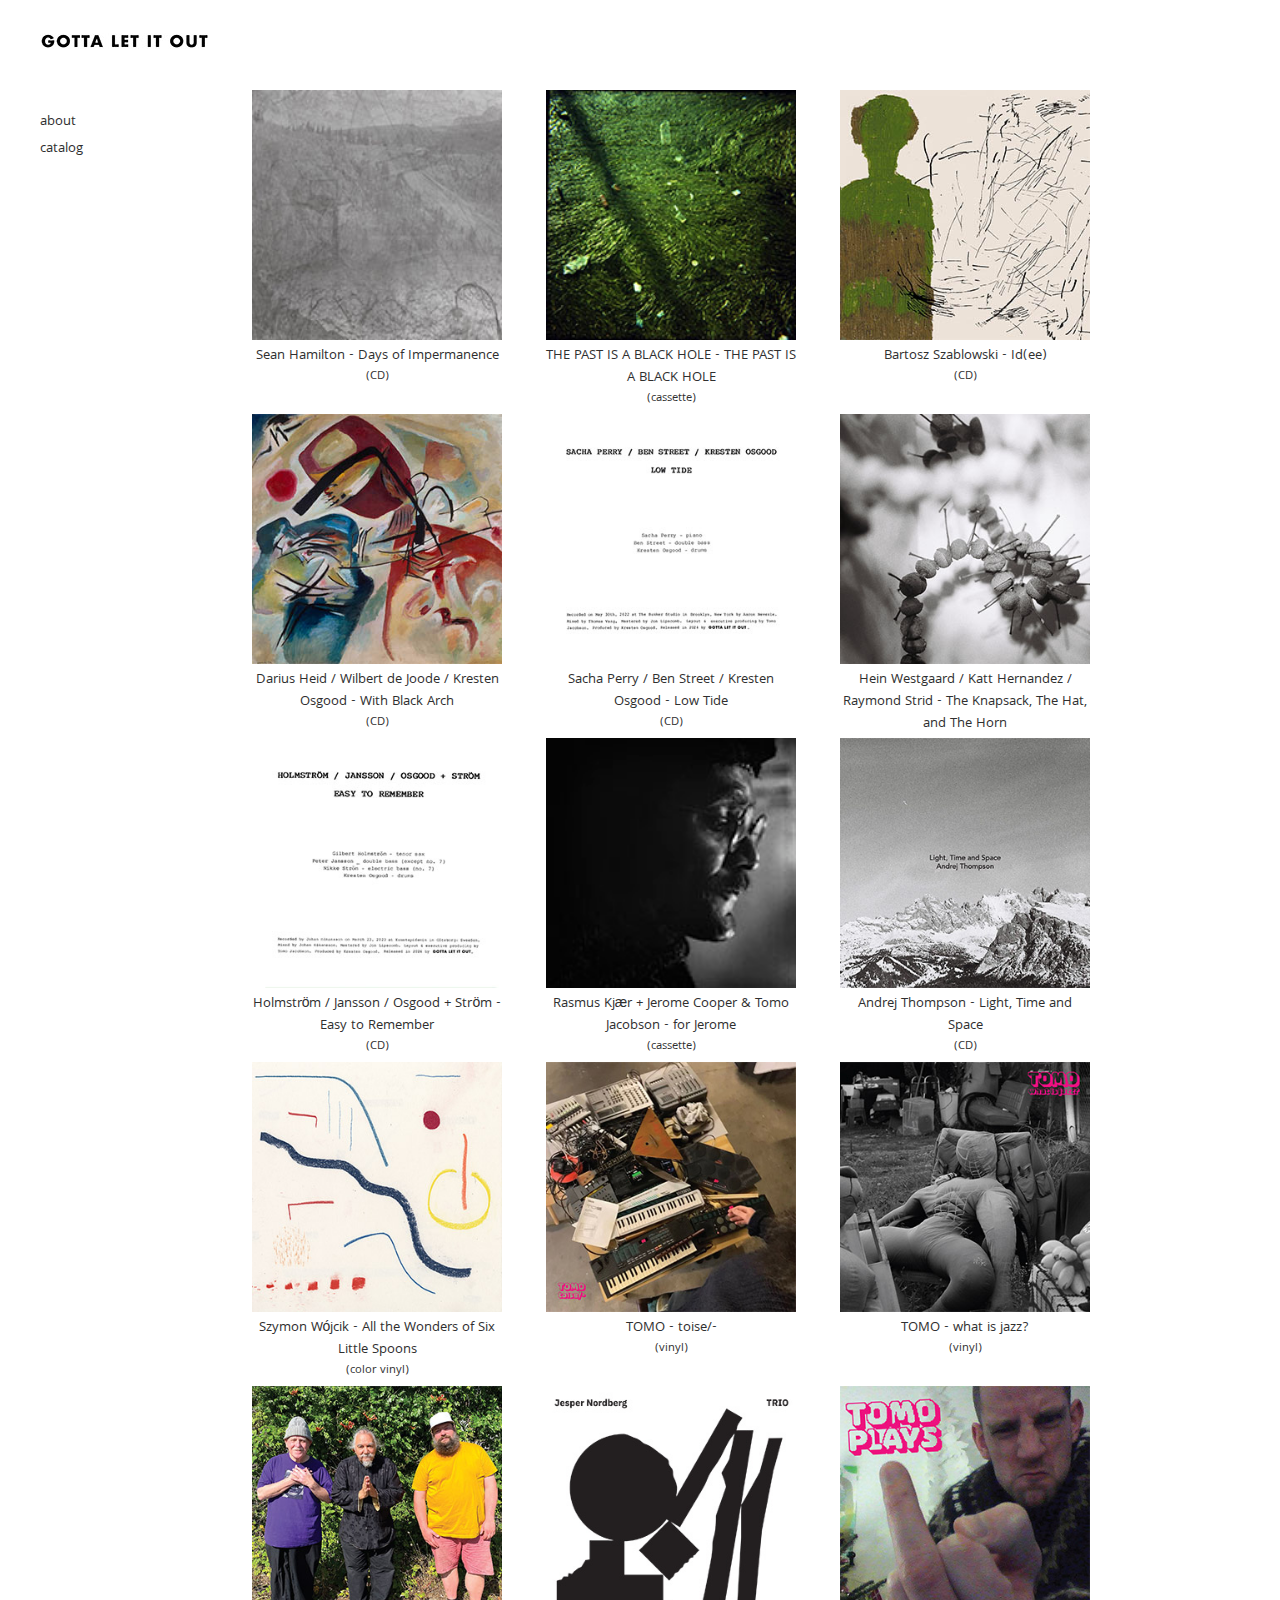
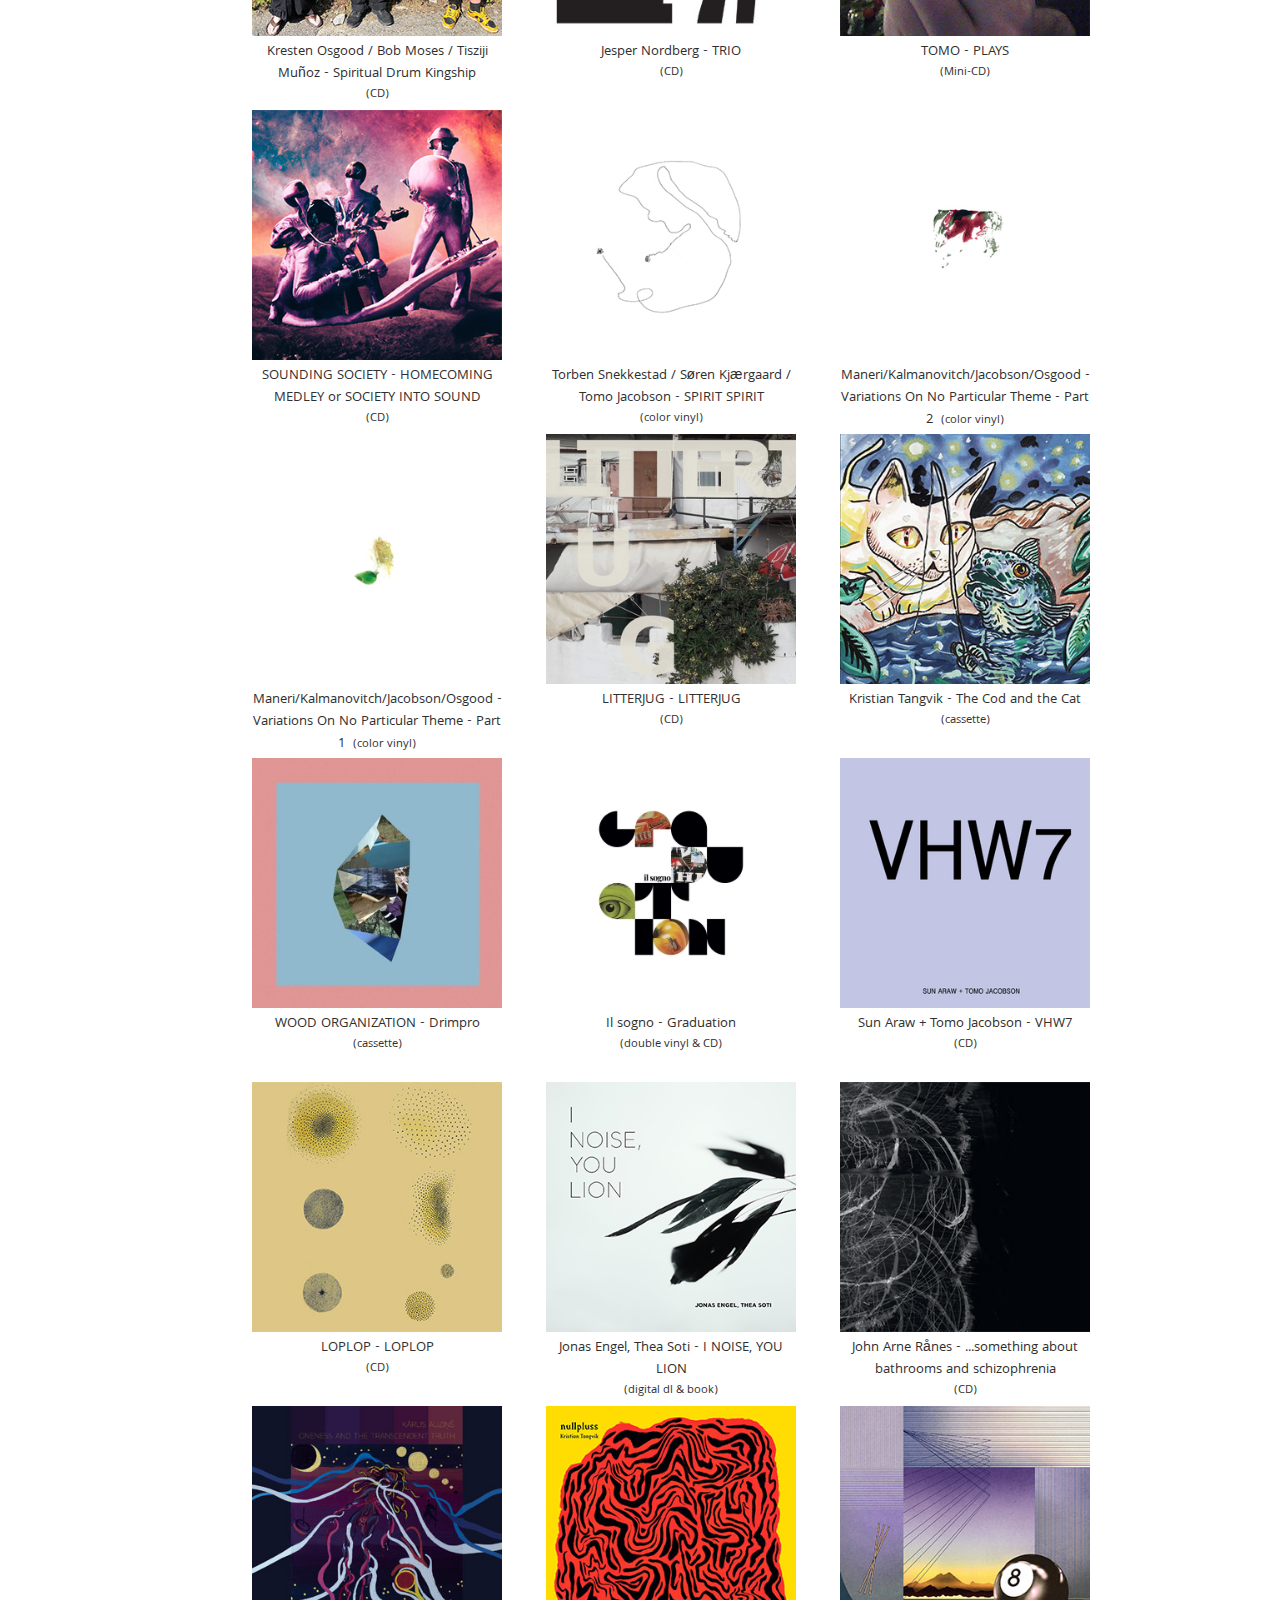
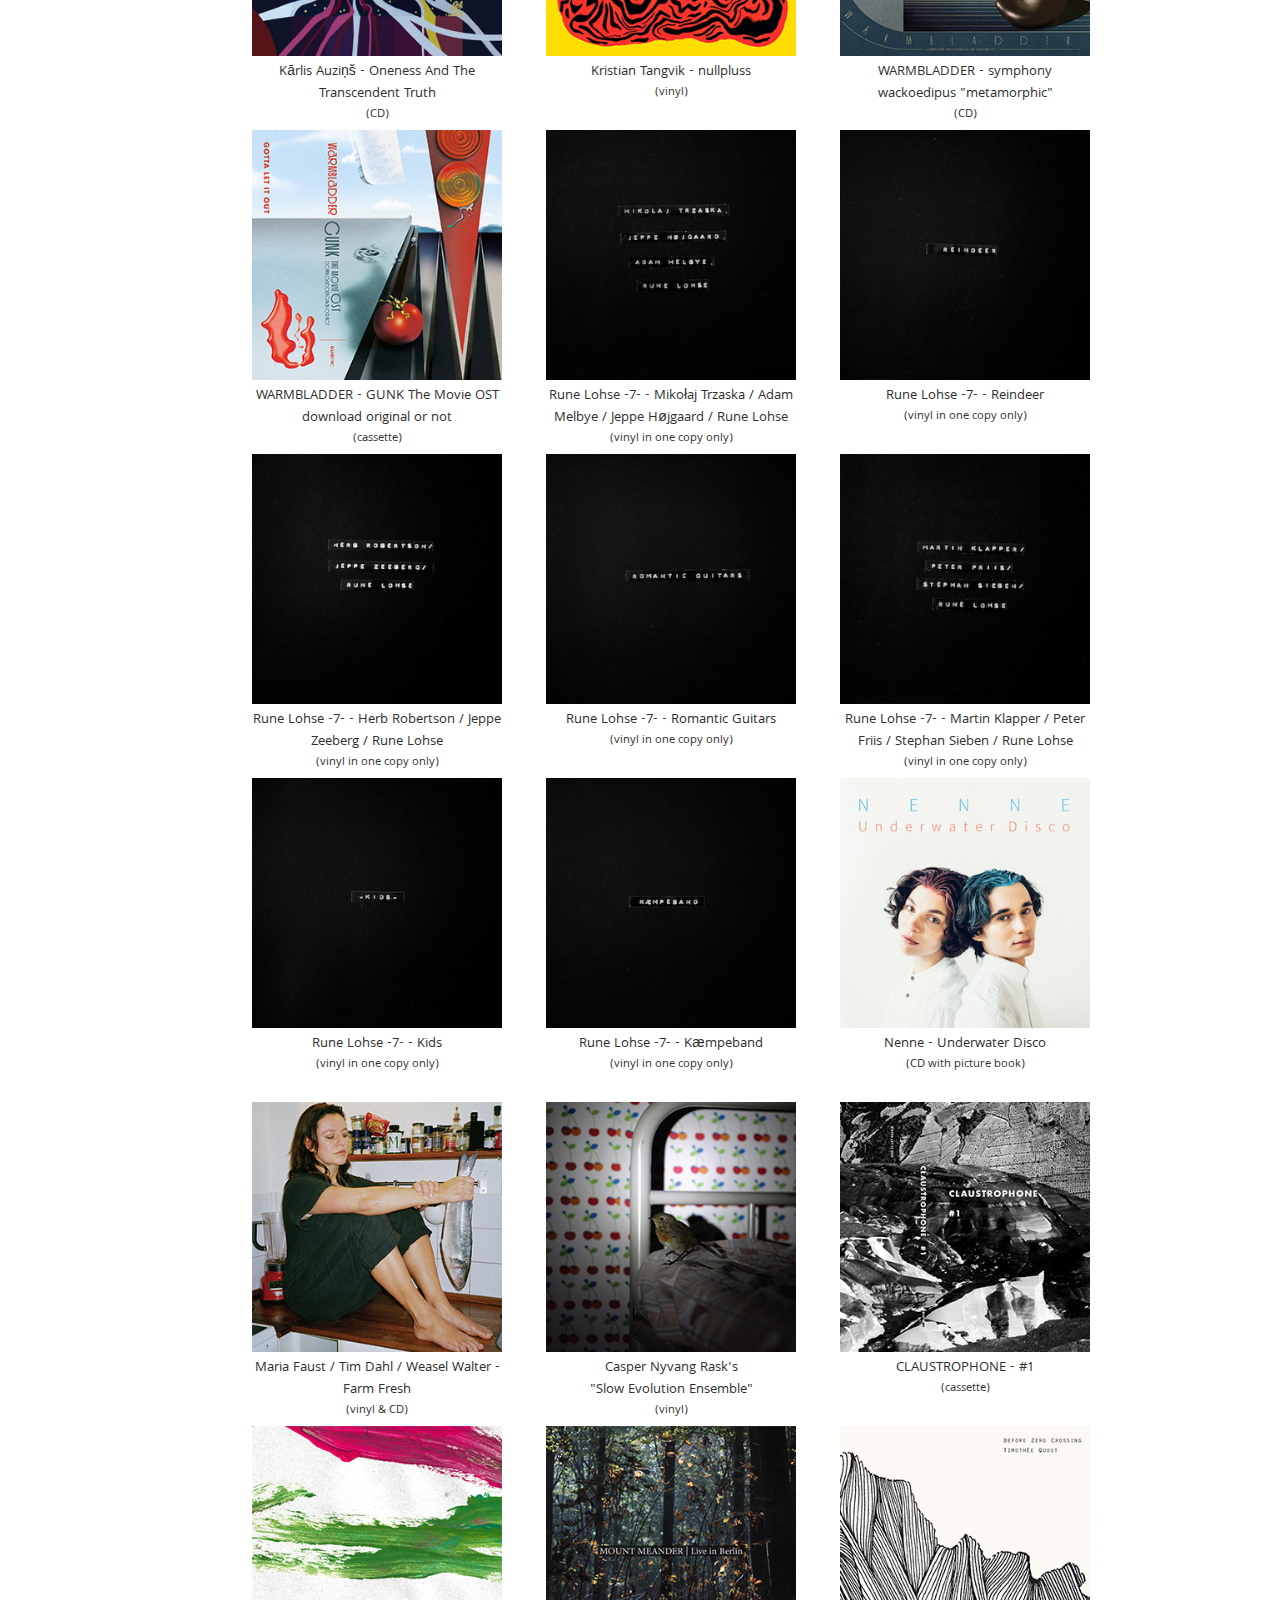
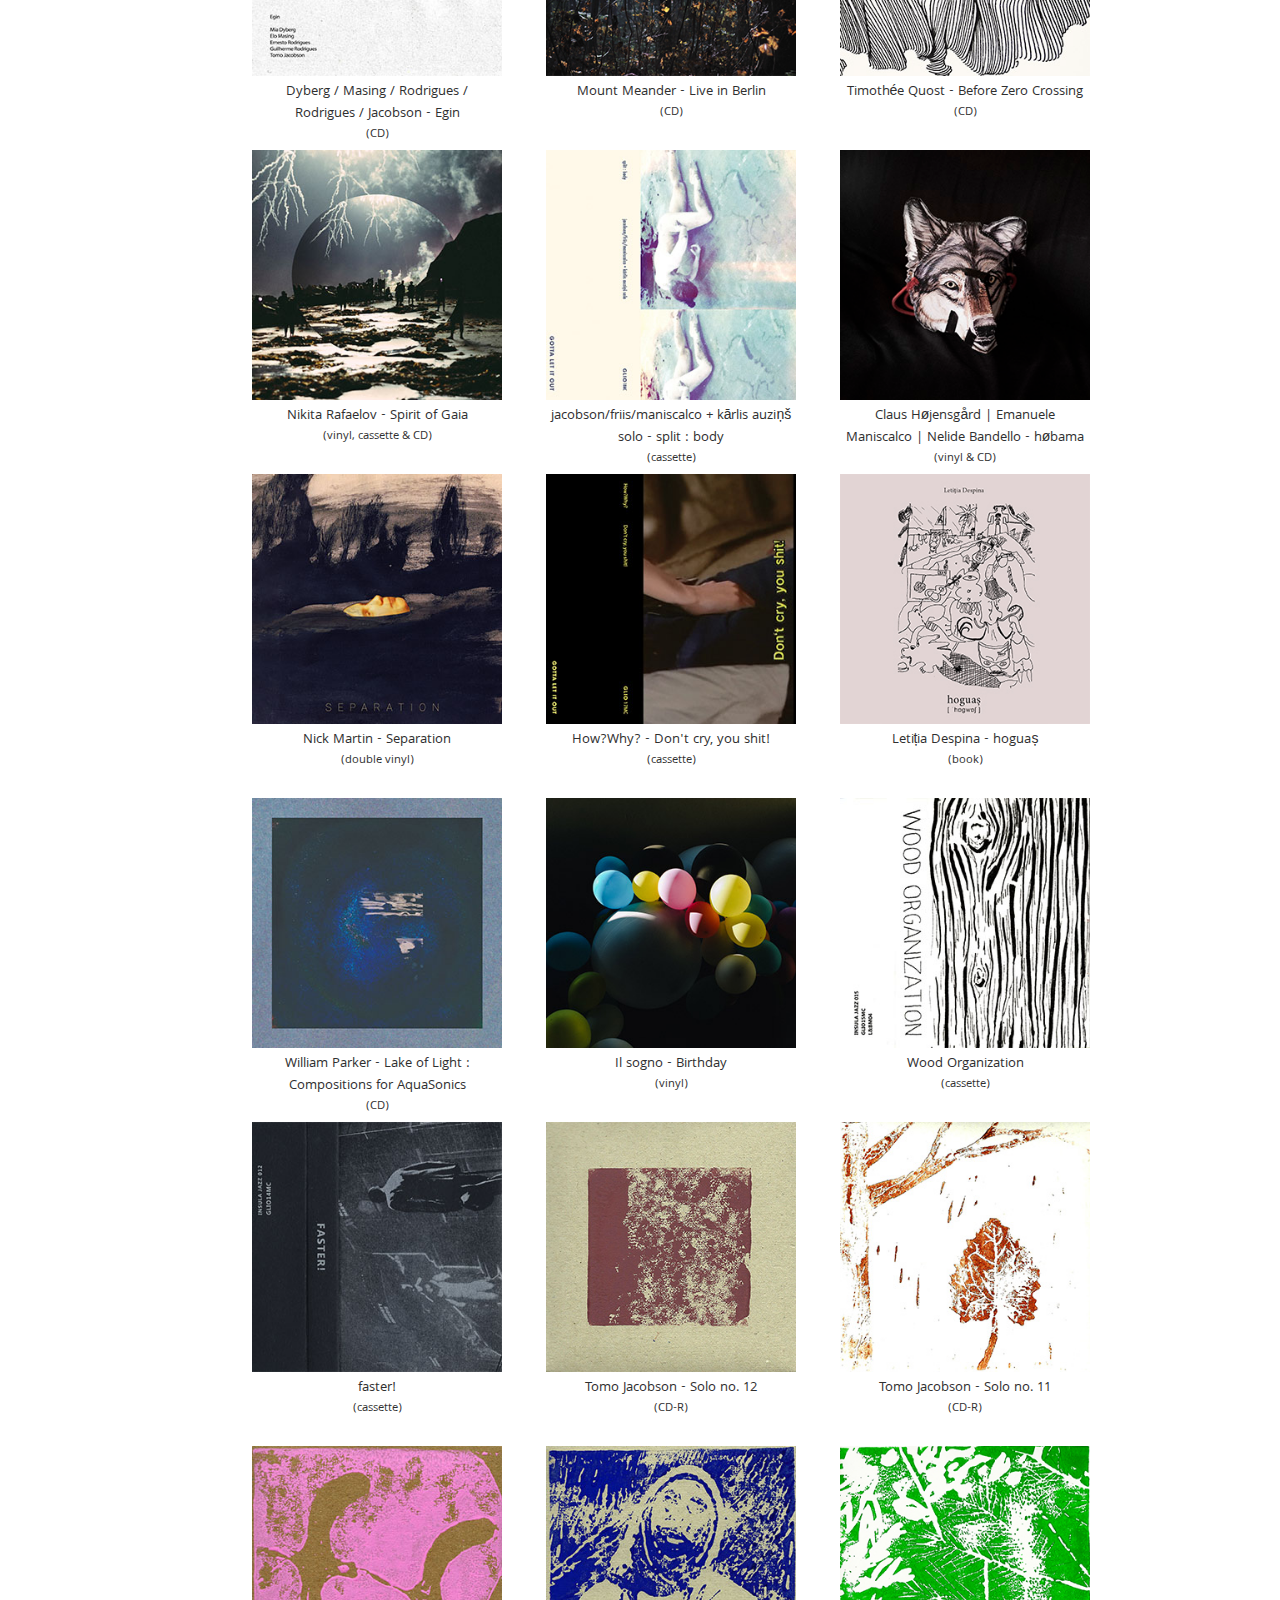
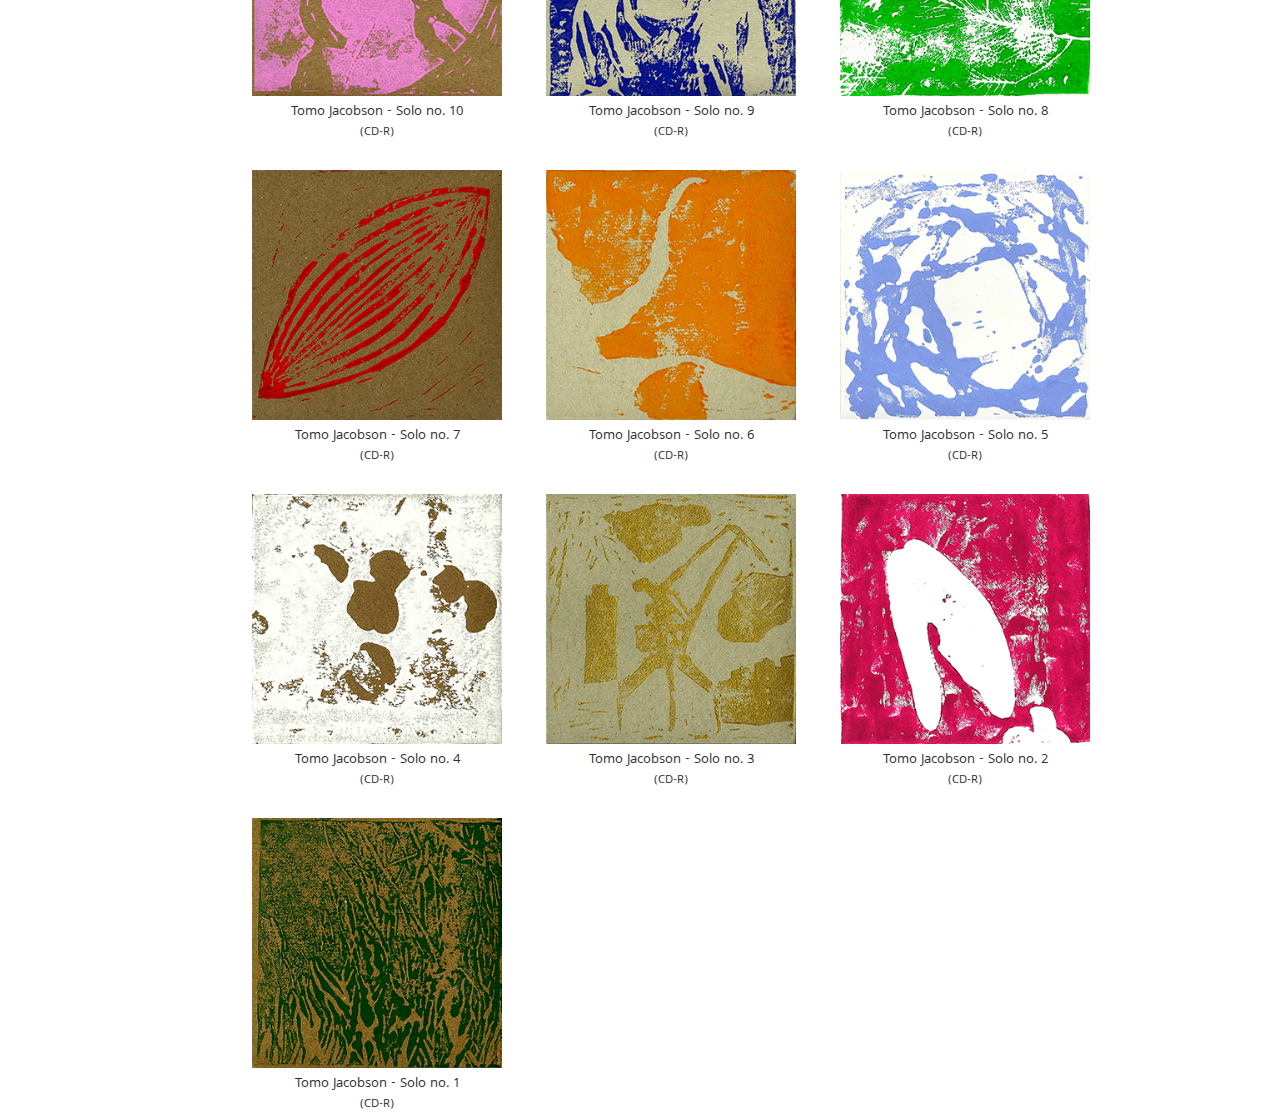
<file: index.htm>
<!DOCTYPE html PUBLIC "-//W3C//DTD XHTML 1.0 Strict//EN" "http://www.w3.org/TR/xhtml1/DTD/xhtml1-strict.dtd">

<html xmlns="http://www.w3.org/1999/xhtml"><head><meta http-equiv="Content-Type" content="text/html; charset=UTF-8">

<meta name="description" content="">
<meta name="keywords" content="">
<meta name="author" content="Tomo Jacobson">
<title>Gotta Let It Out</title>
<link href="./style.css" type="text/css" rel="stylesheet">  
<link href="https://fonts.googleapis.com/css?family=Khula" rel="stylesheet">
<!--[if lt IE 9]>
<script src="http://ie7-js.googlecode.com/svn/version/2.1(beta4)/IE9.js"></script>
<![endif]-->
</head>

<body>
	<div class="container">
	
	<div class="sidebar">
<h1><a href="http://gottaletitout.com/"><img src="./glio.jpg"/></a></h1>
<ul class="menu">
<li><a href="about.htm">about</a></li>
<li><a href="catalog.htm">catalog</a></li>
</ul>
	</div>

	<div class="content-box">
	<div class="content">

	<a href="https://gottaletitout.bandcamp.com/album/days-of-impermanence" target="_blank"><div class="item-box"><div class="tumb"><img src="./pics/days-cov.jpg" height="250px" width="250px"></div><div class="sub">Sean Hamilton - Days of Impermanence<div class="small">(CD)</div></div></div></a>
	<a href="https://gottaletitout.bandcamp.com/album/the-past-is-a-black-hole" target="_blank"><div class="item-box"><div class="tumb"><img src="./pics/black-cov.jpg" height="250px" width="250px"></div><div class="sub">THE PAST IS A BLACK HOLE - THE PAST IS A BLACK HOLE<div class="small">(cassette)</div></div></div></a>
	<a href="https://gottaletitout.bandcamp.com/album/id-ee" target="_blank"><div class="item-box"><div class="tumb"><img src="./pics/idee-cov.jpg" height="250px" width="250px"></div><div class="sub">Bartosz Szablowski - Id​(​ee)<div class="small">(CD)</div></div></div></a>
	<a href="https://gottaletitout.bandcamp.com/album/with-black-arch" target="_blank"><div class="item-box"><div class="tumb"><img src="./pics/arch-cov.jpg" height="250px" width="250px"></div><div class="sub">Darius Heid / Wilbert de Joode / Kresten Osgood - With Black Arch<div class="small">(CD)</div></div></div></a>
	<a href="https://gottaletitout.bandcamp.com/album/low-tide" target="_blank"><div class="item-box"><div class="tumb"><img src="./pics/low-cov.jpg" height="250px" width="250px"></div><div class="sub">Sacha Perry / Ben Street / Kresten Osgood - Low Tide<div class="small">(CD)</div></div></div></a>
	<a href="https://gottaletitout.bandcamp.com/album/the-knapsack-the-hat-and-the-horn" target="_blank"><div class="item-box"><div class="tumb"><img src="./pics/hein-cov.jpg" height="250px" width="250px"></div><div class="sub">Hein Westgaard / Katt Hernandez / Raymond Strid - The Knapsack, The Hat, and The Horn<div class="small">(CD)</div></div></div></a>
	<a href="https://gottaletitout.bandcamp.com/album/easy-to-remember" target="_blank"><div class="item-box"><div class="tumb"><img src="./pics/gilb-cov.jpg" height="250px" width="250px"></div><div class="sub">Holmström / Jansson / Osgood + Ström - Easy to Remember<div class="small">(CD)</div></div></div></a>
	<a href="https://gottaletitout.bandcamp.com/album/for-jerome" target="_blank"><div class="item-box"><div class="tumb"><img src="./pics/jerome-cov.jpg" height="250px" width="250px"></div><div class="sub">Rasmus Kjær + Jerome Cooper & Tomo Jacobson - for Jerome<div class="small">(cassette)</div></div></div></a>
	<a href="https://gottaletitout.bandcamp.com/album/light-time-and-space" target="_blank"><div class="item-box"><div class="tumb"><img src="./pics/andrej-cov.jpg" height="250px" width="250px"></div><div class="sub">Andrej Thompson - Light, Time and Space<div class="small">(CD)</div></div></div></a>
	<a href="https://gottaletitout.bandcamp.com/album/all-the-wonders-of-six-little-spoons" target="_blank"><div class="item-box"><div class="tumb"><img src="./pics/spoons-cov.jpg" height="250px" width="250px"></div><div class="sub">Szymon Wójcik - All the Wonders of Six Little Spoons<div class="small">(color vinyl)</div></div></div></a>
	<a href="https://gottaletitout.bandcamp.com/album/toise" target="_blank"><div class="item-box"><div class="tumb"><img src="./pics/toise-cov.jpg" height="250px" width="250px"></div><div class="sub">TOMO - toise/-<div class="small">(vinyl)</div></div></div></a>
	<a href="https://gottaletitout.bandcamp.com/album/what-is-jazz" target="_blank"><div class="item-box"><div class="tumb"><img src="./pics/jazz-cov.jpg" height="250px" width="250px"></div><div class="sub">TOMO - what is jazz?<div class="small">(vinyl)</div></div></div></a>
	<a href="https://gottaletitout.bandcamp.com/album/spiritual-drum-kingship" target="_blank"><div class="item-box"><div class="tumb"><img src="./pics/kingship-cov.jpg" height="250px" width="250px"></div><div class="sub">Kresten Osgood / Bob Moses / Tisziji Muñoz - Spiritual Drum Kingship<div class="small">(CD)</div></div></div></a>
	<a href="https://gottaletitout.bandcamp.com/album/trio" target="_blank"><div class="item-box"><div class="tumb"><img src="./pics/trio-cov.jpg" height="250px" width="250px"></div><div class="sub">Jesper Nordberg - TRIO<div class="small">(CD)</div></div></div></a>
	<a href="https://gottaletitout.bandcamp.com/album/plays" target="_blank"><div class="item-box"><div class="tumb"><img src="./pics/plays-cov.jpg" height="250px" width="250px"></div><div class="sub">TOMO - PLAYS<div class="small">(Mini-CD)</div></div></div></a>
	<a href="https://gottaletitout.bandcamp.com/album/homecoming-medley-or-society-into-sound" target="_blank"><div class="item-box"><div class="tumb"><img src="./pics/society-cov.jpg" height="250px" width="250px"></div><div class="sub">SOUNDING SOCIETY - HOMECOMING MEDLEY or SOCIETY INTO SOUND<div class="small">(CD)</div></div></div></a>
	<a href="https://gottaletitout.bandcamp.com/album/spirit-spirit" target="_blank"><div class="item-box"><div class="tumb"><img src="./pics/spirit-cov.jpg" height="250px" width="250px"></div><div class="sub">Torben Snekkestad / Søren Kjærgaard / Tomo Jacobson - SPIRIT SPIRIT<div class="small">(color vinyl)</div></div></div></a>
	<a href="https://gottaletitout.bandcamp.com/album/variations-on-no-particular-theme-part-2" target="_blank"><div class="item-box"><div class="tumb"><img src="./pics/var2-cov.jpg" height="250px" width="250px" class="border"></div><div class="sub">Maneri/Kalmanovitch/Jacobson/Osgood - Variations On No Particular Theme - Part 2&nbsp;&nbsp;<span class="small">(color vinyl)</span></div></div></a>
	<a href="https://gottaletitout.bandcamp.com/album/variations-on-no-particular-theme-part-1" target="_blank"><div class="item-box"><div class="tumb"><img src="./pics/var1-cov.jpg" height="250px" width="250px" class="border"></div><div class="sub">Maneri/Kalmanovitch/Jacobson/Osgood - Variations On No Particular Theme - Part 1&nbsp;&nbsp;<span class="small">(color vinyl)</span></div></div></a>
	<a href="https://gottaletitout.bandcamp.com/album/litterjug" target="_blank"><div class="item-box"><div class="tumb"><img src="./pics/litt-cov.jpg" height="250px" width="250px"></div><div class="sub">LITTERJUG - LITTERJUG<div class="small">(CD)</div></div></div></a>
	<a href="https://gottaletitout.bandcamp.com/album/the-cod-and-the-cat" target="_blank"><div class="item-box"><div class="tumb"><img src="./pics/cod-cov.jpg" height="250px" width="250px"></div><div class="sub">Kristian Tangvik - The Cod and the Cat<div class="small">(cassette)</div></div></div></a>
	<a href="https://gottaletitout.bandcamp.com/album/drimpro" target="_blank"><div class="item-box"><div class="tumb"><img src="./pics/drimpro-cov.jpg" height="250px" width="250px"></div><div class="sub">WOOD ORGANIZATION - Drimpro<div class="small">(cassette)</div></div></div></a>
	<a href="https://gottaletitout.bandcamp.com/album/graduation" target="_blank"><div class="item-box"><div class="tumb"><img src="./pics/gradu-cov.jpg" height="250px" width="250px" class="border"></div><div class="sub">Il sogno - Graduation<div class="small">(double vinyl & CD)</div></div></div></a>
	<a href="https://gottaletitout.bandcamp.com/album/vhw7" target="_blank"><div class="item-box"><div class="tumb"><img src="./pics/vhw7-cov.jpg" height="250px" width="250px"></div><div class="sub">Sun Araw + Tomo Jacobson - VHW7<div class="small">(CD)</div></div></div></a>
	<a href="https://gottaletitout.bandcamp.com/album/loplop" target="_blank"><div class="item-box"><div class="tumb"><img src="./pics/loplop-cov.jpg" height="250px" width="250px"></div><div class="sub">LOPLOP - LOPLOP<div class="small">(CD)</div></div></div></a>
	<a href="https://gottaletitout.bandcamp.com/album/i-noise-you-lion" target="_blank"><div class="item-box"><div class="tumb"><img src="./pics/jonasthea-cov.jpg" height="250px" width="250px"></div><div class="sub">Jonas Engel, Thea Soti - I NOISE, YOU LION<div class="small">(digital dl & book)</div></div></div></a>
	<a href="https://gottaletitout.bandcamp.com/album/something-about-bathrooms-and-schizophrenia" target="_blank"><div class="item-box"><div class="tumb"><img src="./pics/johnarne-cov.jpg" height="250px" width="250px"></div><div class="sub">John Arne Rånes - ...something about bathrooms and schizophrenia<div class="small">(CD)</div></div></div></a>
	<a href="https://gottaletitout.bandcamp.com/album/oneness-and-the-transcendent-truth" target="_blank"><div class="item-box"><div class="tumb"><img src="./pics/karlis-cov.jpg" height="250px" width="250px"></div><div class="sub">Kārlis Auziņš - Oneness And The Transcendent Truth<div class="small">(CD)</div></div></div></a>
	<a href="https://gottaletitout.bandcamp.com/album/nullpluss" target="_blank"><div class="item-box"><div class="tumb"><img src="./pics/tangvik-cov.jpg" height="250px" width="250px"></div><div class="sub">Kristian Tangvik - nullpluss<div class="small">(vinyl)</div></div></div></a>
	<a href="https://gottaletitout.bandcamp.com/album/symphony-wackoedipus-metamorphic" target="_blank"><div class="item-box"><div class="tumb"><img src="./pics/warmbladderCD-cov.jpg" height="250px" width="250px"></div><div class="sub">WARMBLADDER - symphony wackoedipus "metamorphic"<div class="small">(CD)</div></div></div></a>
	<a href="https://gottaletitout.bandcamp.com/album/gunk-the-movie-ost-download-original-or-not" target="_blank"><div class="item-box"><div class="tumb"><img src="./pics/warmbladderMC-cov.jpg" height="250px" width="250px"></div><div class="sub">WARMBLADDER - GUNK The Movie OST download original or not<div class="small">(cassette)</div></div></div></a>
	<a href="https://gottaletitout.bandcamp.com/album/miko-aj-trzaska-adam-melbye-jeppe-h-jgaard-rune-lohse" target="_blank"><div class="item-box"><div class="tumb"><img src="./pics/7-trzaska-cov.jpg" height="250px" width="250px"></div><div class="sub">Rune Lohse -7- - Mikołaj Trzaska / Adam Melbye / Jeppe Højgaard / Rune Lohse<div class="small">(vinyl in one copy only)</div></div></div></a>
	<a href="https://gottaletitout.bandcamp.com/album/reindeer" target="_blank"><div class="item-box"><div class="tumb"><img src="./pics/7-reindeer-cov.jpg" height="250px" width="250px"></div><div class="sub">Rune Lohse -7- - Reindeer<div class="small">(vinyl in one copy only)</div></div></div></a>
	<a href="https://gottaletitout.bandcamp.com/album/herb-robertson-jeppe-zeeberg-rune-lohse" target="_blank"><div class="item-box"><div class="tumb"><img src="./pics/7-herb-cov.jpg" height="250px" width="250px"></div><div class="sub">Rune Lohse -7- - Herb Robertson / Jeppe Zeeberg / Rune Lohse<div class="small">(vinyl in one copy only)</div></div></div></a>
	<a href="https://gottaletitout.bandcamp.com/album/romantic-guitars" target="_blank"><div class="item-box"><div class="tumb"><img src="./pics/7-romantic-cov.jpg" height="250px" width="250px"></div><div class="sub">Rune Lohse -7- - Romantic Guitars<div class="small">(vinyl in one copy only)</div></div></div></a>
	<a href="https://gottaletitout.bandcamp.com/album/martin-klapper-peter-friis-stephan-sieben-rune-lohse" target="_blank"><div class="item-box"><div class="tumb"><img src="./pics/7-klapper-cov.jpg" height="250px" width="250px"></div><div class="sub">Rune Lohse -7- - Martin Klapper / Peter Friis / Stephan Sieben / Rune Lohse<div class="small">(vinyl in one copy only)</div></div></div></a>
	<a href="https://gottaletitout.bandcamp.com/album/kids" target="_blank"><div class="item-box"><div class="tumb"><img src="./pics/7-kids-cov.jpg" height="250px" width="250px"></div><div class="sub">Rune Lohse -7- - Kids<div class="small">(vinyl in one copy only)</div></div></div></a>
	<a href="https://gottaletitout.bandcamp.com/album/k-mpeband" target="_blank"><div class="item-box"><div class="tumb"><img src="./pics/7-kaempe-cov.jpg" height="250px" width="250px"></div><div class="sub">Rune Lohse -7- - Kæmpeband<div class="small">(vinyl in one copy only)</div></div></div></a>
	<a href="https://gottaletitout.bandcamp.com/album/underwater-disco" target="_blank"><div class="item-box"><div class="tumb"><img src="./pics/nenne-cov.jpg" height="250px" width="250px"></div><div class="sub">Nenne - Underwater Disco<div class="small">(CD with picture book)</div></div></div></a>
	<a href="https://gottaletitout.bandcamp.com/album/farm-fresh" target="_blank"><div class="item-box"><div class="tumb"><img src="./pics/maria-cov.jpg" height="250px" width="250px"></div><div class="sub">Maria Faust / Tim Dahl / Weasel Walter - Farm Fresh<div class="small">(vinyl & CD)</div></div></div></a>
	<a href="https://gottaletitout.bandcamp.com/album/casper-nyvang-rasks-slow-evolution-ensemble" target="_blank"><div class="item-box"><div class="tumb"><img src="./pics/casper-cov.jpg" height="250px" width="250px"></div><div class="sub">Casper Nyvang Rask's</br>"Slow Evolution Ensemble"<div class="small">(vinyl)</div></div></div></a>
	<a href="https://gottaletitout.bandcamp.com/album/1" target="_blank"><div class="item-box"><div class="tumb"><img src="./pics/claustrophone-cov.jpg" height="250px" width="250px"></div><div class="sub">CLAUSTROPHONE - #1<div class="small">(cassette)</div></div></div></a>
	<a href="https://gottaletitout.bandcamp.com/album/egin" target="_blank"><div class="item-box"><div class="tumb"><img src="./pics/egin-cov.jpg" height="250px" width="250px"></div><div class="sub">Dyberg / Masing / Rodrigues /</br>Rodrigues / Jacobson - Egin<div class="small">(CD)</div></div></div></a>
	<a href="https://gottaletitout.bandcamp.com/album/live-in-berlin" target="_blank"><div class="item-box"><div class="tumb"><img src="./pics/berlin-cov.jpg" height="250px" width="250px"></div><div class="sub">Mount Meander - Live in Berlin<div class="small">(CD)</div></div></div></a>
	<a href="https://gottaletitout.bandcamp.com/album/before-zero-crossing" target="_blank"><div class="item-box"><div class="tumb"><img src="./pics/timothee-cov.jpg" height="250px" width="250px"></div><div class="sub">Timothée Quost - Before Zero Crossing<div class="small">(CD)</div></div></div></a>
	<a href="https://gottaletitout.bandcamp.com/album/spirit-of-gaia" target="_blank"><div class="item-box"><div class="tumb"><img src="./pics/nikita-cov.jpg" height="250px" width="250px"></div><div class="sub">Nikita Rafaelov - Spirit of Gaia<div class="small">(vinyl, cassette & CD)</div></div></div></a>
	<a href="https://gottaletitout.bandcamp.com/album/split-body" target="_blank"><div class="item-box"><div class="tumb"><img src="./pics/split-cov.jpg" height="250px" width="250px"></div><div class="sub">jacobson/friis/maniscalco + kārlis auziņš solo - split : body<div class="small">(cassette)</div></div></div></a>
	<a href="https://gottaletitout.bandcamp.com/album/h-bama" target="_blank"><div class="item-box"><div class="tumb"><img src="./pics/hobama-cov.jpg" height="250px" width="250px"></div><div class="sub">Claus Højensgård | Emanuele Maniscalco | Nelide Bandello - høbama<div class="small">(vinyl & CD)</div></div></div></a>
	<a href="https://gottaletitout.bandcamp.com/album/separation" target="_blank"><div class="item-box"><div class="tumb"><img src="./pics/separation-cov.jpg" height="250px" width="250px"></div><div class="sub">Nick Martin - Separation<div class="small">(double vinyl)</div></div></div></a>
	<a href="https://gottaletitout.bandcamp.com/album/dont-cry-you-shit" target="_blank"><div class="item-box"><div class="tumb"><img src="./pics/howwhy-cov.jpg" height="250px" width="250px"></div><div class="sub">How?Why? - Don't cry, you shit!<div class="small">(cassette)</div></div></div></a>
	<a href="https://gottaletitout.bandcamp.com/album/dont-cry-you-shit" target="_blank"><div class="item-box"><div class="tumb"><img src="./pics/hoguas-cov.jpg" height="250px" width="250px"></div><div class="sub">Letiția Despina - hoguaș<div class="small">(book)</div></div></div></a>
	<a href="https://gottaletitout.bandcamp.com/album/lake-of-light-compositions-for-aquasonics" target="_blank"><div class="item-box"><div class="tumb"><img src="./pics/aquasonics-cov.jpg" height="250px" width="250px"></div><div class="sub">William Parker - Lake of Light : Compositions for AquaSonics<div class="small">(CD)</div></div></div></a>
	<a href="https://gottaletitout.bandcamp.com/album/birthday" target="_blank"><div class="item-box"><div class="tumb"><img src="./pics/ilsogno-cov.jpg" height="250px" width="250px"></div><div class="sub">Il sogno - Birthday<div class="small">(vinyl)</div></div></div></a>
	<a href="https://gottaletitout.bandcamp.com/album/wood-organization" target="_blank"><div class="item-box"><div class="tumb"><img src="./pics/wood-cov.jpg" height="250px" width="250px"></div><div class="sub">Wood Organization<div class="small">(cassette)</div></div></div></a>
	<a href="https://gottaletitout.bandcamp.com/album/faster" target="_blank"><div class="item-box"><div class="tumb"><img src="./pics/faster-cov.jpg" height="250px" width="250px"></div><div class="sub">faster!<div class="small">(cassette)</div></div></div></a>
	<a href="https://gottaletitout.bandcamp.com/album/solo-no-12" target="_blank"><div class="item-box"><div class="tumb"><img src="./pics/solo12-cov.jpg" height="250px" width="250px"></div><div class="sub">Tomo Jacobson - Solo no. 12<div class="small">(CD-R)</div></div></div></a>
	<a href="https://gottaletitout.bandcamp.com/album/solo-no-11" target="_blank"><div class="item-box"><div class="tumb"><img src="./pics/solo11-cov.jpg" height="250px" width="250px"></div><div class="sub">Tomo Jacobson - Solo no. 11<div class="small">(CD-R)</div></div></div></a>
	<a href="https://gottaletitout.bandcamp.com/album/solo-no-10" target="_blank"><div class="item-box"><div class="tumb"><img src="./pics/solo10-cov.jpg" height="250px" width="250px"></div><div class="sub">Tomo Jacobson - Solo no. 10<div class="small">(CD-R)</div></div></div></a>
	<a href="https://gottaletitout.bandcamp.com/album/solo-no-9" target="_blank"><div class="item-box"><div class="tumb"><img src="./pics/solo9-cov.jpg" height="250px" width="250px"></div><div class="sub">Tomo Jacobson - Solo no. 9<div class="small">(CD-R)</div></div></div></a>
	<a href="https://gottaletitout.bandcamp.com/album/solo-no-8" target="_blank"><div class="item-box"><div class="tumb"><img src="./pics/solo8-cov.jpg" height="250px" width="250px"></div><div class="sub">Tomo Jacobson - Solo no. 8<div class="small">(CD-R)</div></div></div></a>
	<a href="https://gottaletitout.bandcamp.com/album/solo-no-7" target="_blank"><div class="item-box"><div class="tumb"><img src="./pics/solo7-cov.jpg" height="250px" width="250px"></div><div class="sub">Tomo Jacobson - Solo no. 7<div class="small">(CD-R)</div></div></div></a>
	<a href="https://gottaletitout.bandcamp.com/album/solo-no-6" target="_blank"><div class="item-box"><div class="tumb"><img src="./pics/solo6-cov.jpg" height="250px" width="250px"></div><div class="sub">Tomo Jacobson - Solo no. 6<div class="small">(CD-R)</div></div></div></a>
	<a href="https://gottaletitout.bandcamp.com/album/solo-no-5" target="_blank"><div class="item-box"><div class="tumb"><img src="./pics/solo5-cov.jpg" height="250px" width="250px"></div><div class="sub">Tomo Jacobson - Solo no. 5<div class="small">(CD-R)</div></div></div></a>
	<a href="https://gottaletitout.bandcamp.com/album/solo-no-4" target="_blank"><div class="item-box"><div class="tumb"><img src="./pics/solo4-cov.jpg" height="250px" width="250px"></div><div class="sub">Tomo Jacobson - Solo no. 4<div class="small">(CD-R)</div></div></div></a>
	<a href="https://gottaletitout.bandcamp.com/album/solo-no-3" target="_blank"><div class="item-box"><div class="tumb"><img src="./pics/solo3-cov.jpg" height="250px" width="250px"></div><div class="sub">Tomo Jacobson - Solo no. 3<div class="small">(CD-R)</div></div></div></a>
	<a href="https://gottaletitout.bandcamp.com/album/solo-no-2" target="_blank"><div class="item-box"><div class="tumb"><img src="./pics/solo2-cov.jpg" height="250px" width="250px"></div><div class="sub">Tomo Jacobson - Solo no. 2<div class="small">(CD-R)</div></div></div></a>
	<a href="https://gottaletitout.bandcamp.com/album/solo-no-1" target="_blank"><div class="item-box"><div class="tumb"><img src="./pics/solo1-cov.jpg" height="250px" width="250px"></div><div class="sub">Tomo Jacobson - Solo no. 1<div class="small">(CD-R)</div></div></div></a>
	</div>
	</div>
</body>
	
</html>
</file>
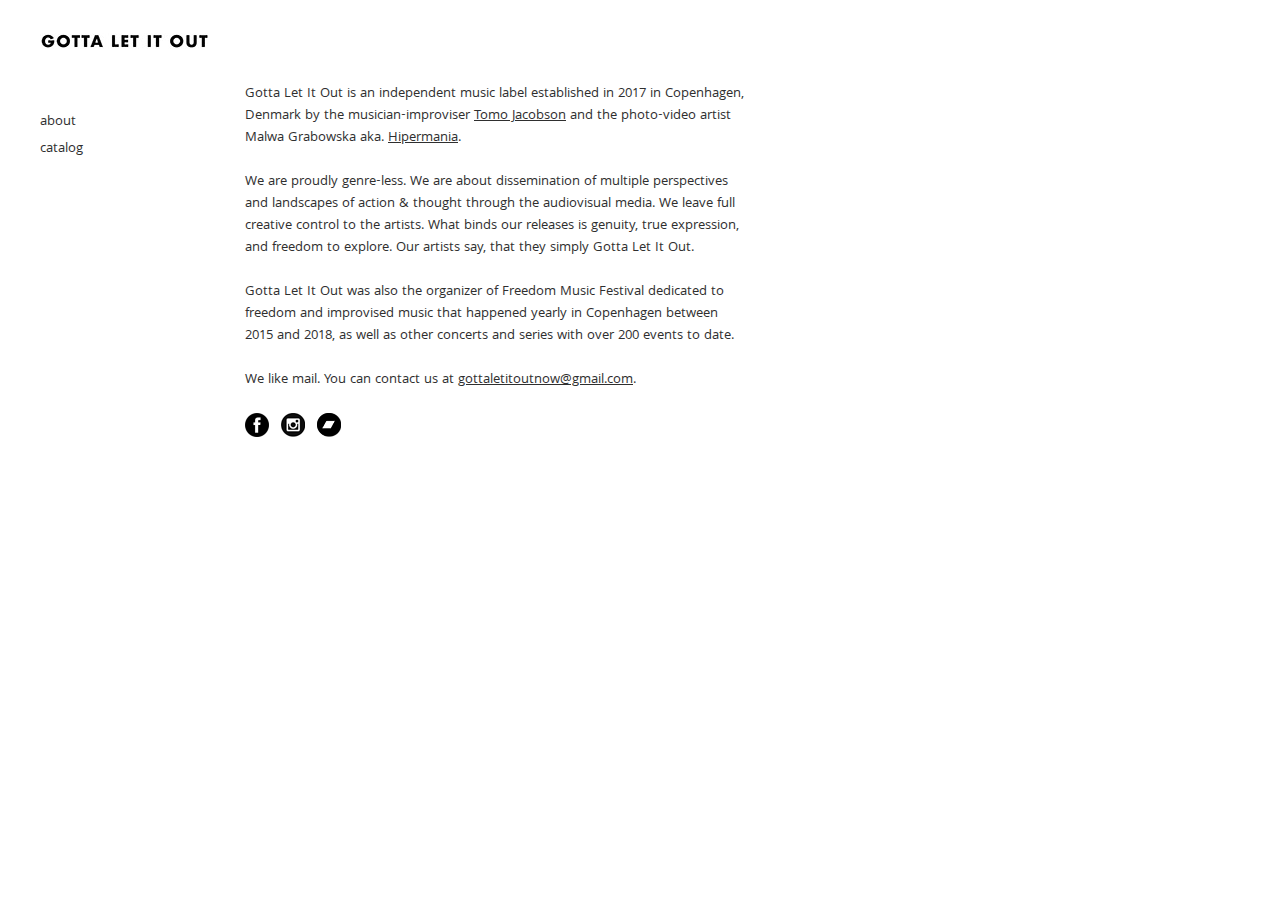
<file: about.htm>
<!DOCTYPE html PUBLIC "-//W3C//DTD XHTML 1.0 Strict//EN" "http://www.w3.org/TR/xhtml1/DTD/xhtml1-strict.dtd">

<html xmlns="http://www.w3.org/1999/xhtml"><head><meta http-equiv="Content-Type" content="text/html; charset=UTF-8">

<meta name="description" content="">
<meta name="keywords" content="">
<meta name="author" content="Tomo Jacobson">
<title>Gotta Let It Out</title>
<link href="./style.css" type="text/css" rel="stylesheet">  
<link href="https://fonts.googleapis.com/css?family=Khula" rel="stylesheet">
<!--[if lt IE 9]>
<script src="http://ie7-js.googlecode.com/svn/version/2.1(beta4)/IE9.js"></script>
<![endif]-->
</head>

<body>
	<div class="container">
	
	<div class="sidebar">
<h1><a href="http://gottaletitout.com/"><img src="./glio.jpg"/></a></h1>
<ul class="menu">
<li><a href="about.htm">about</a></li>
<li><a href="catalog.htm">catalog</a></li>
</ul>
	</div>

	<div class="content-box"><div class="content-index">
<div class="about">Gotta Let It Out</span> is an independent music label established in 2017 in Copenhagen, Denmark by the musician-improviser <a href="http://www.tomojacobson.com/" target="_blank"><span class="underline">Tomo&nbspJacobson</span></a> and the photo-video artist Malwa Grabowska aka. <a href="http://www.hipermania.com/" target="_blank"><span class="underline">Hipermania</span></a>.</div></br>
<div class="about">We are proudly genre-less. We are about dissemination of multiple perspectives and landscapes of action & thought through the audiovisual media. We leave full creative control to the artists. What binds our releases is genuity, true expression, and freedom to explore. Our artists say, that they simply Gotta Let It Out.</div></br>
<div class="about">Gotta Let It Out was also the organizer of Freedom Music Festival dedicated to freedom and improvised music that happened yearly in Copenhagen between 2015 and 2018, as well as other concerts and series with over 200 events to date.</div></br>
<div class="about">We like mail. You can contact us at <a href="mailto:gottaletitoutnow@gmail.com?Subject=Hello%20from%20the%20web"><span class="underline">gottaletitoutnow@gmail.com</span></a>.</div></br>
<div><a href="http://www.facebook.com/gottaletitoutnow/" target="_blank"><img src="./social/facebook-4-24.png"/></a>&nbsp;&nbsp;&nbsp;<a href="http://www.instagram.com/gottaletitout/" target="_blank"><img src="./social/instagram-4-24.png"/></a>&nbsp;&nbsp;&nbsp;<a href="http://gottaletitout.bandcamp.com/" target="_blank"><img src="./social/bandcamp-4-24.png"/></a></div></br>
	</div></div>
	
	</div>
</body>
	
</html>
</file>
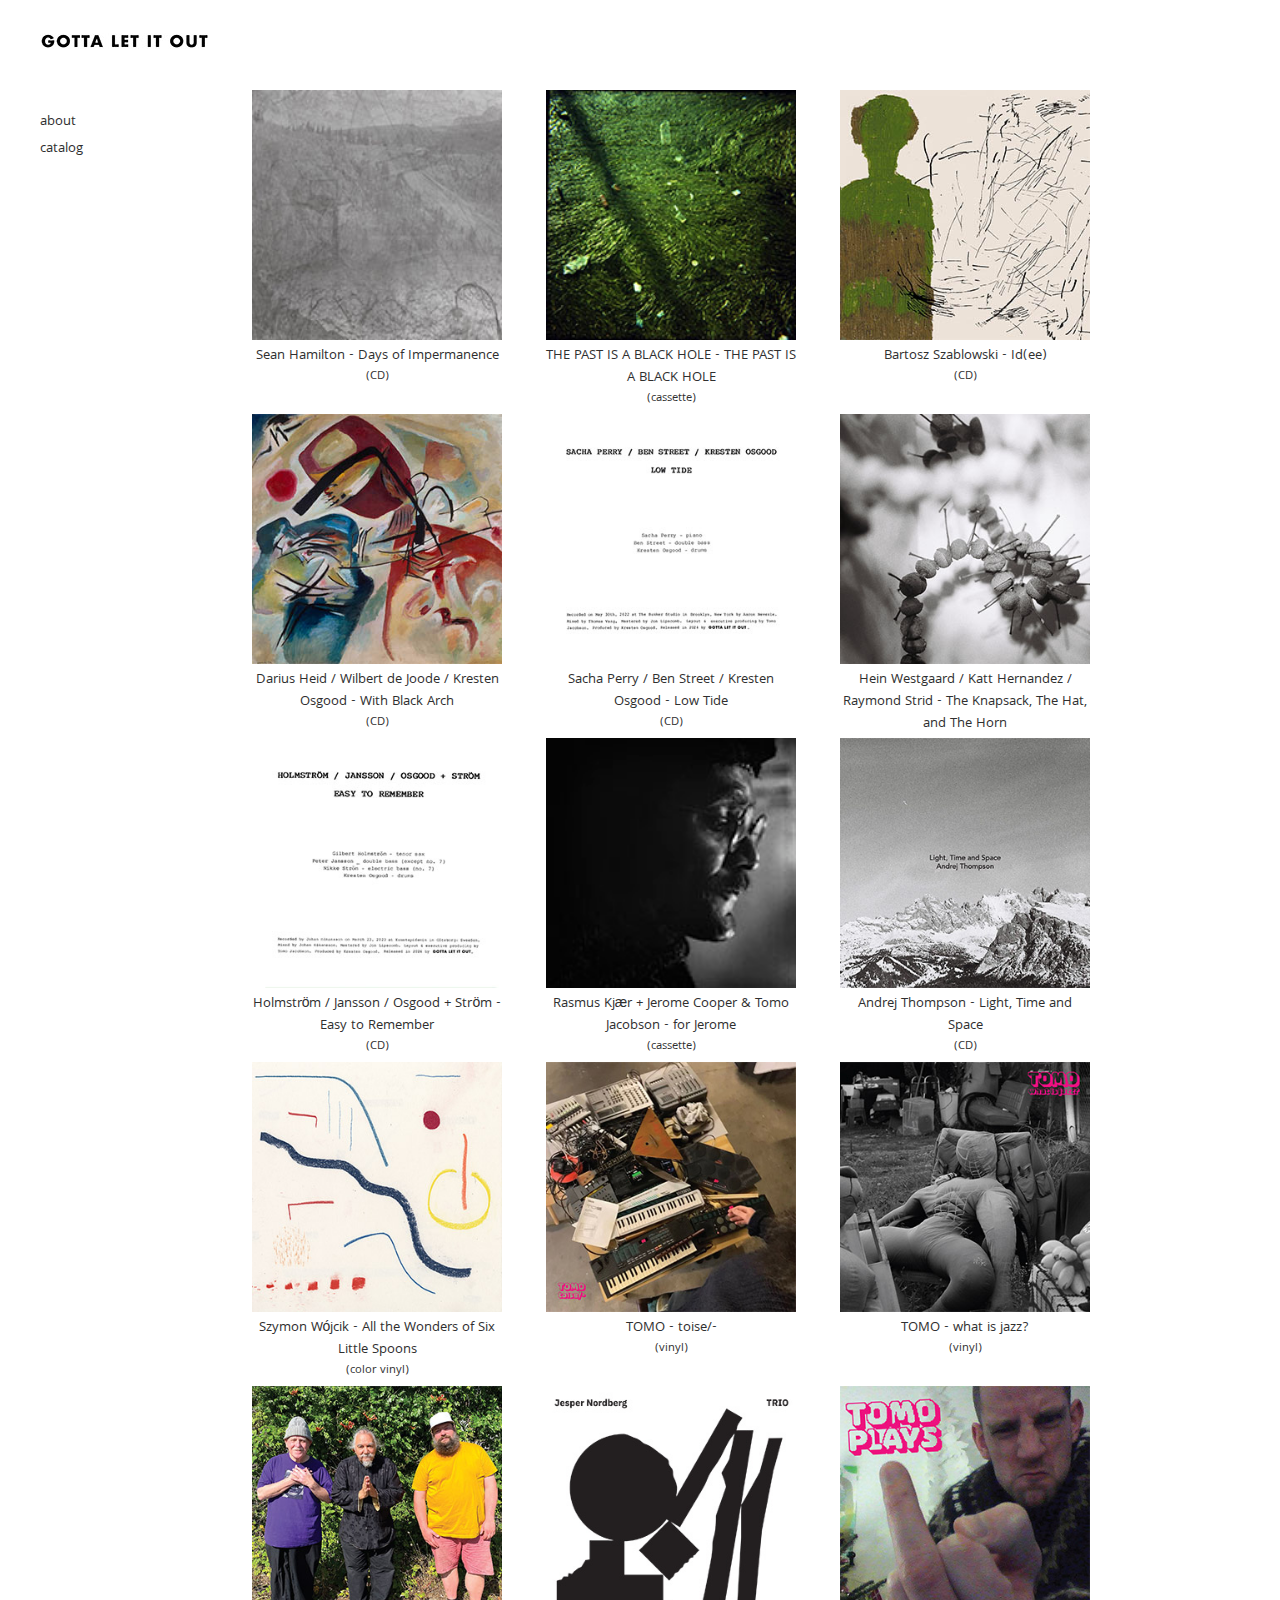
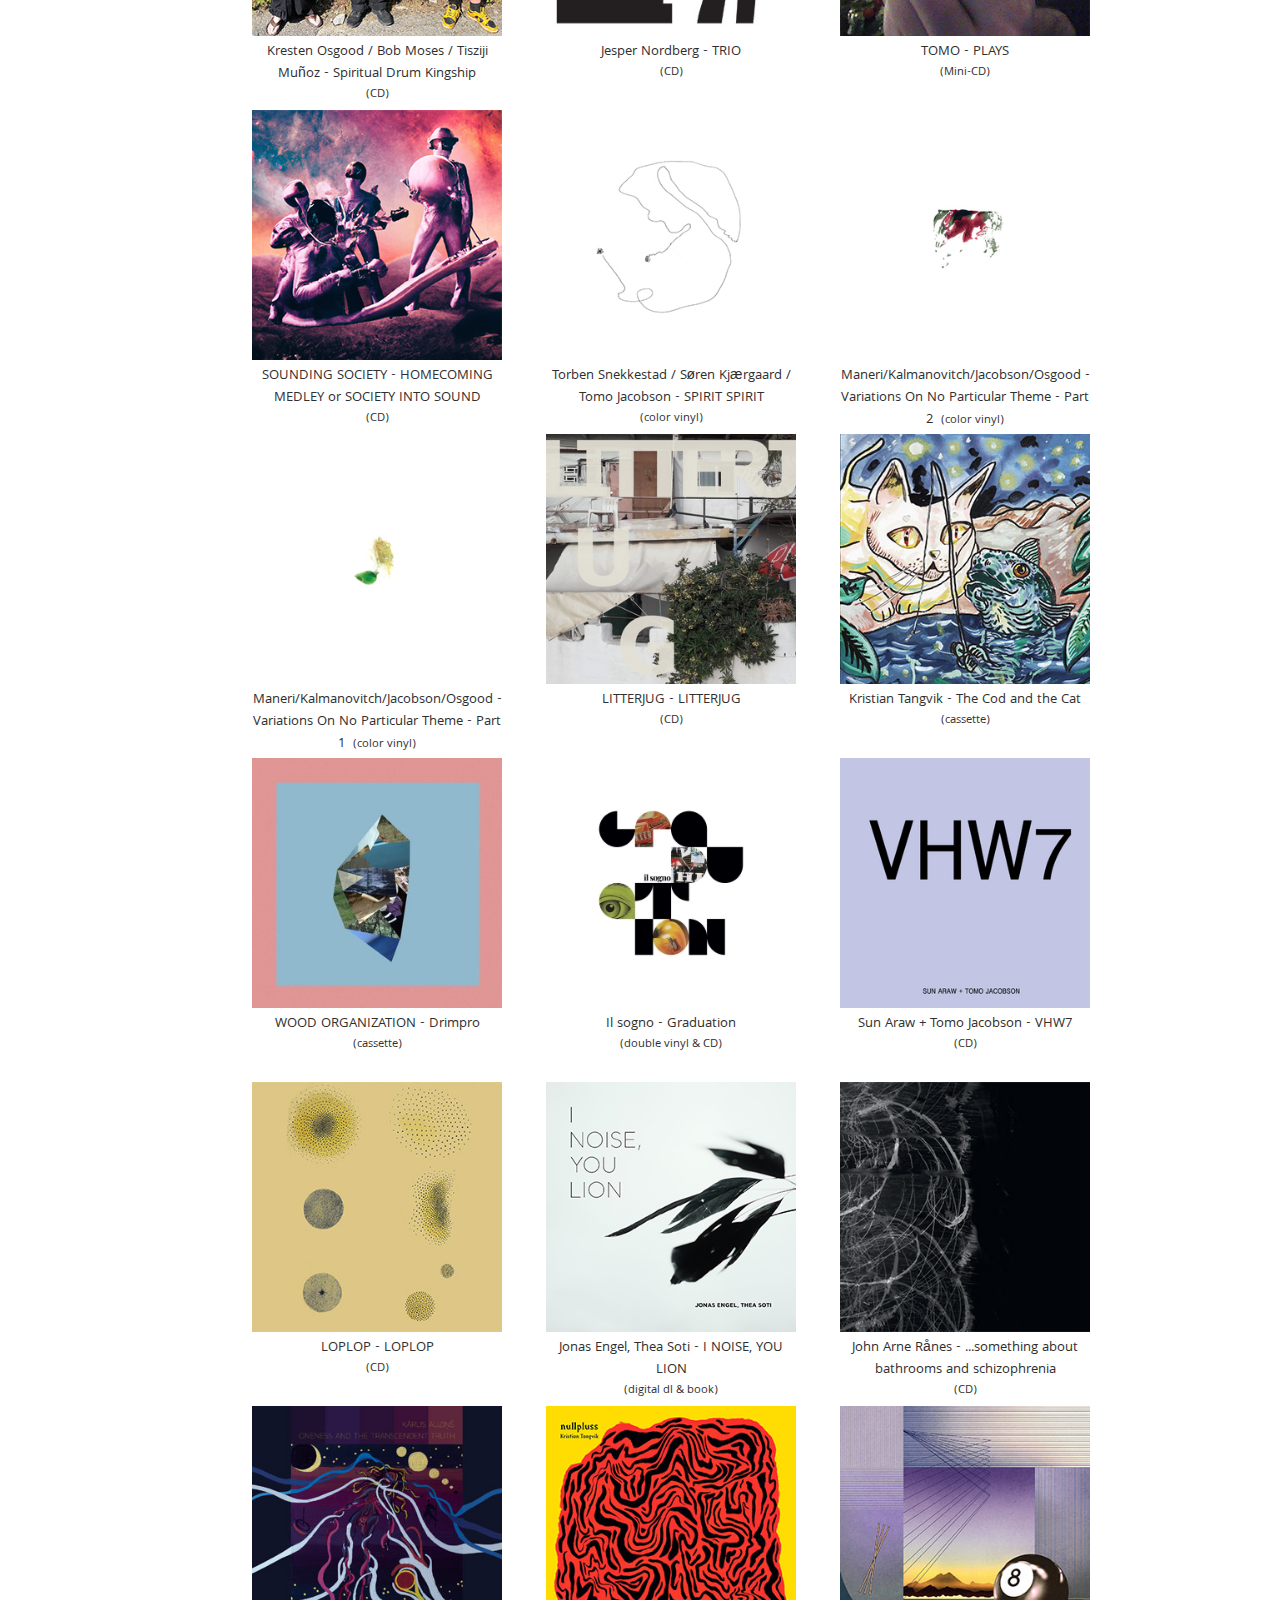
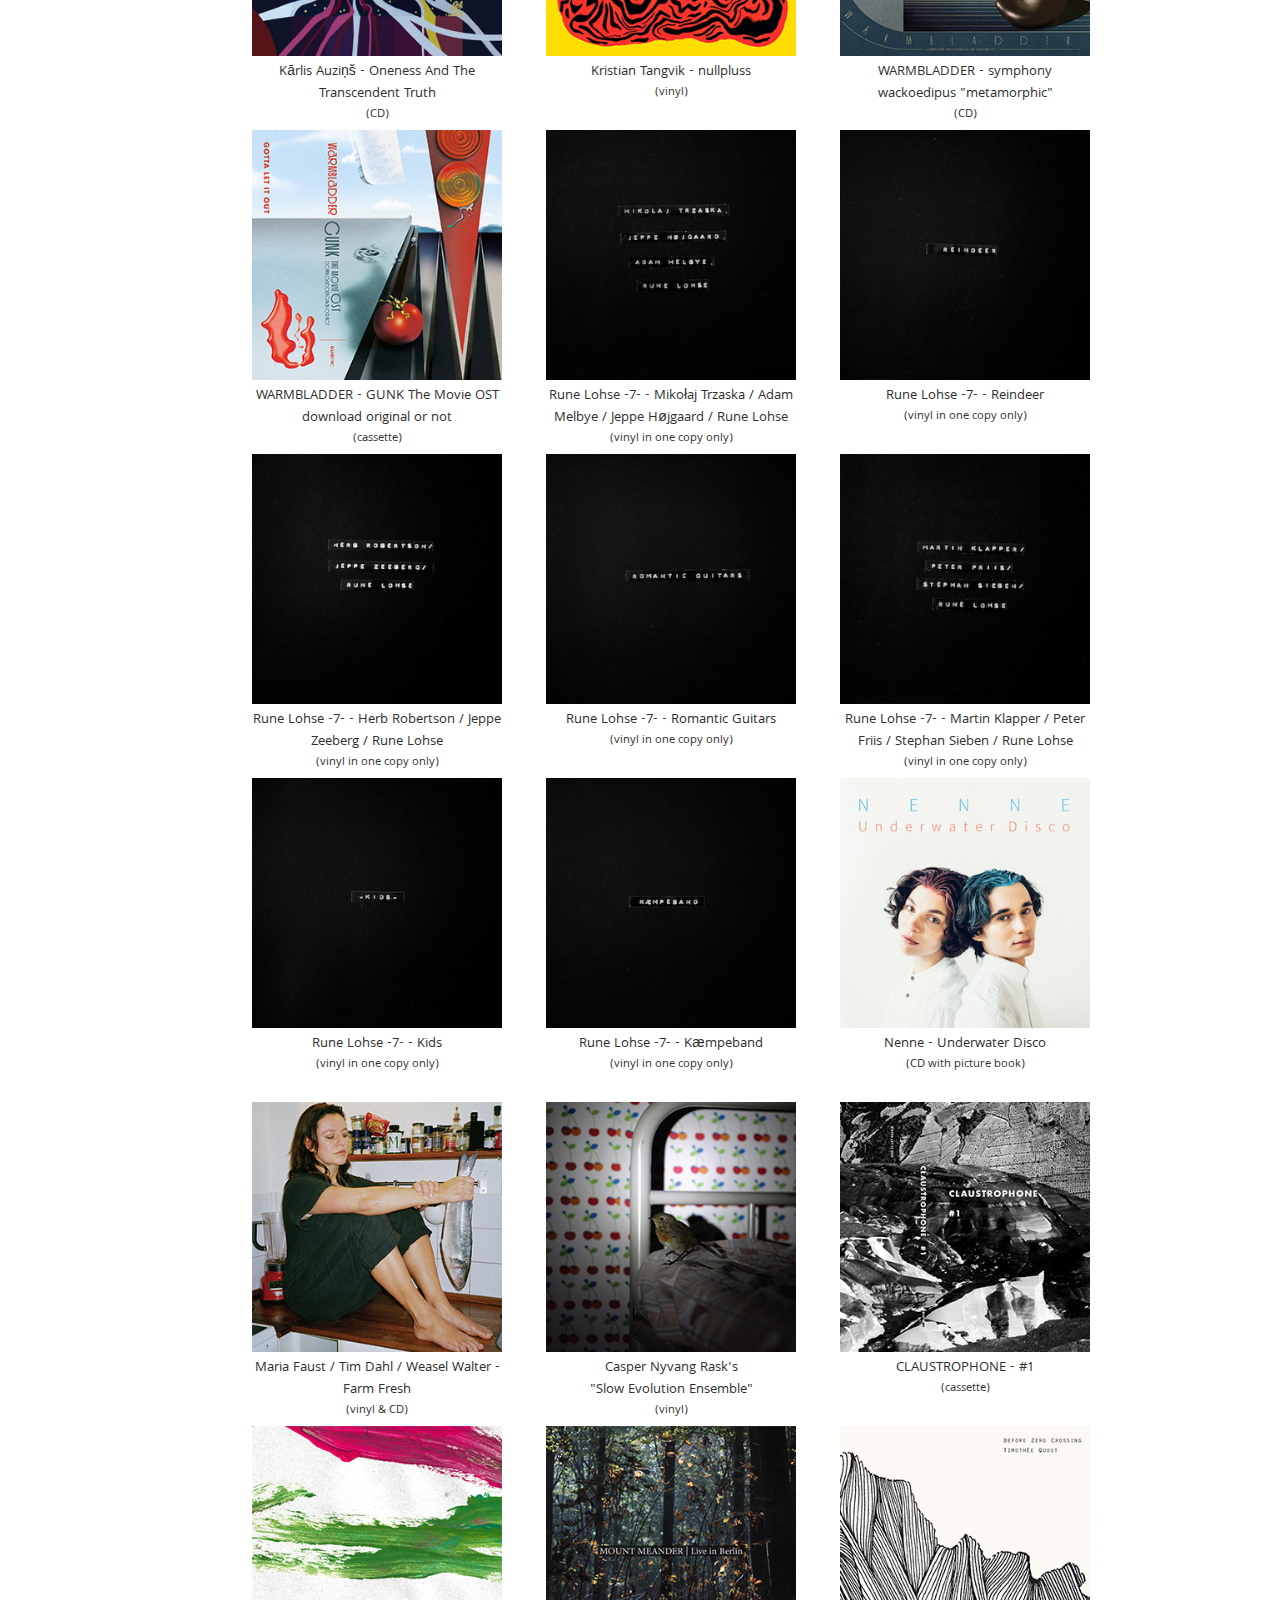
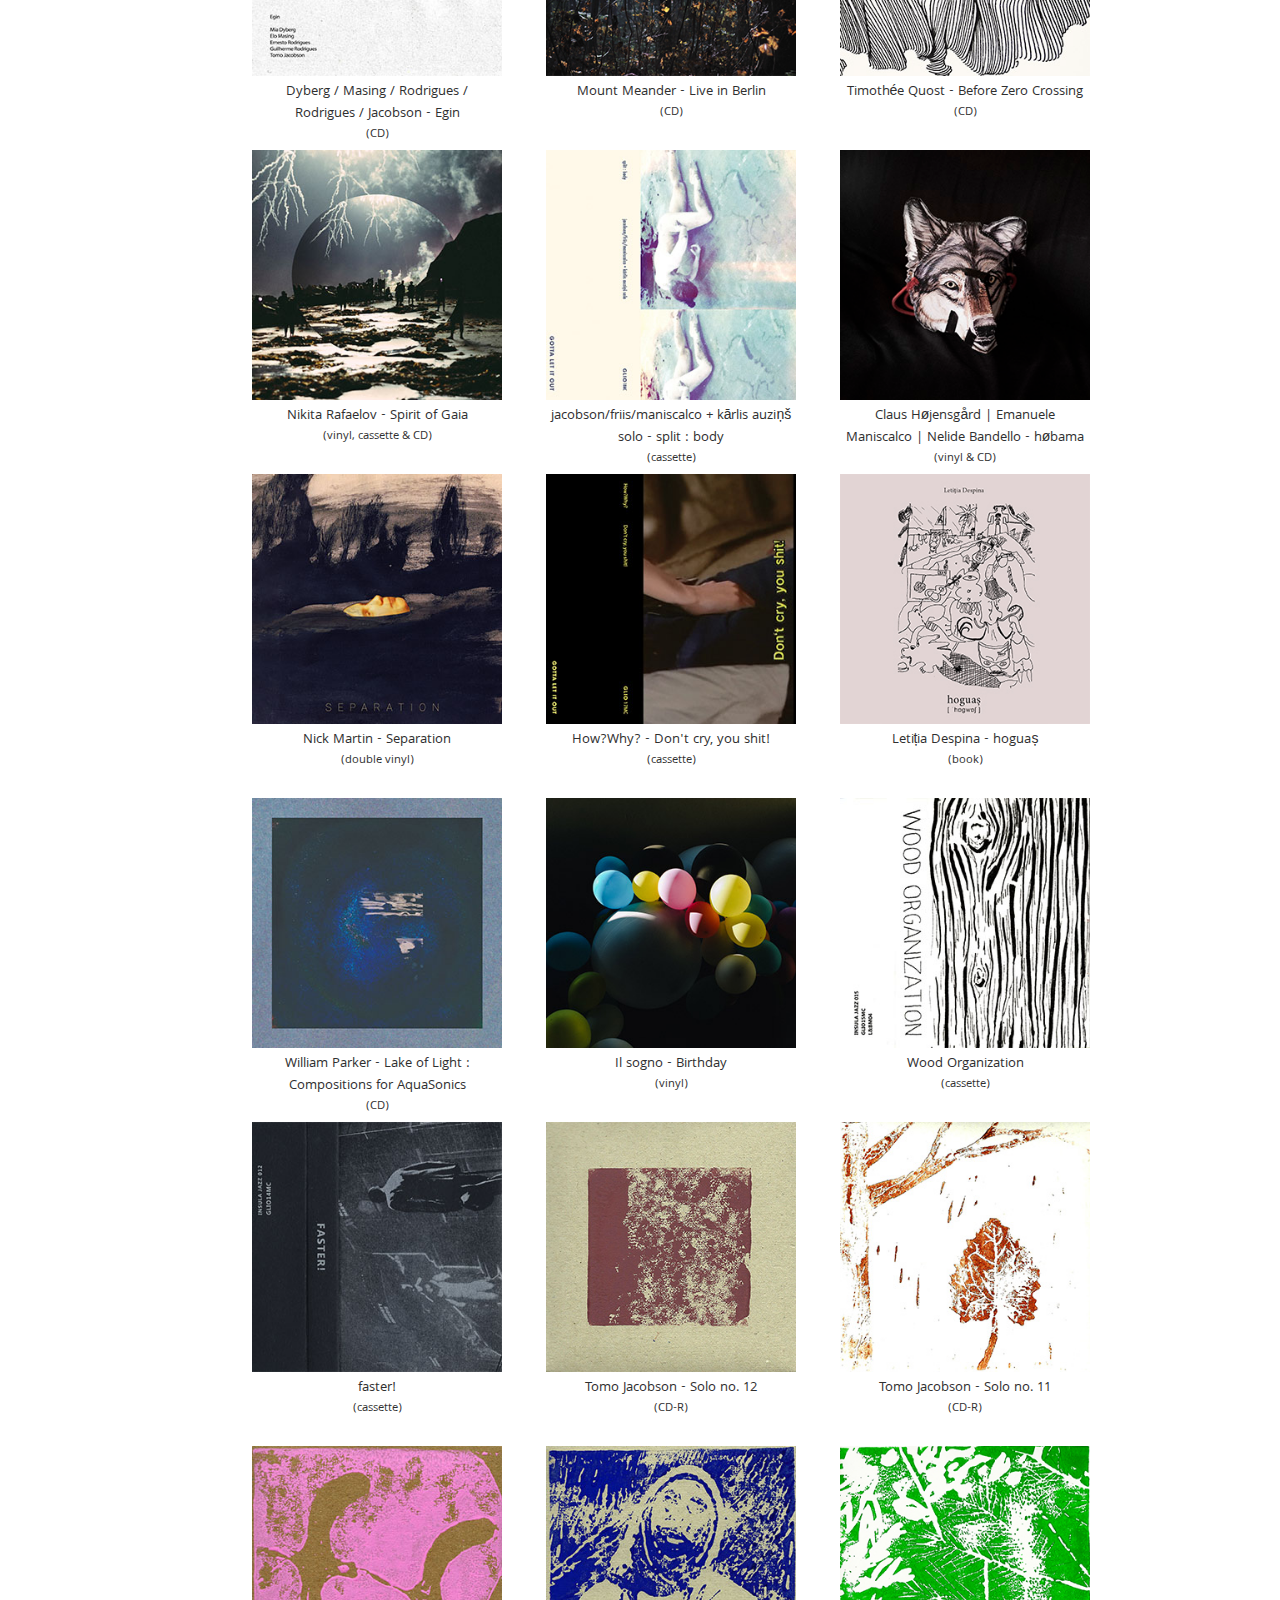
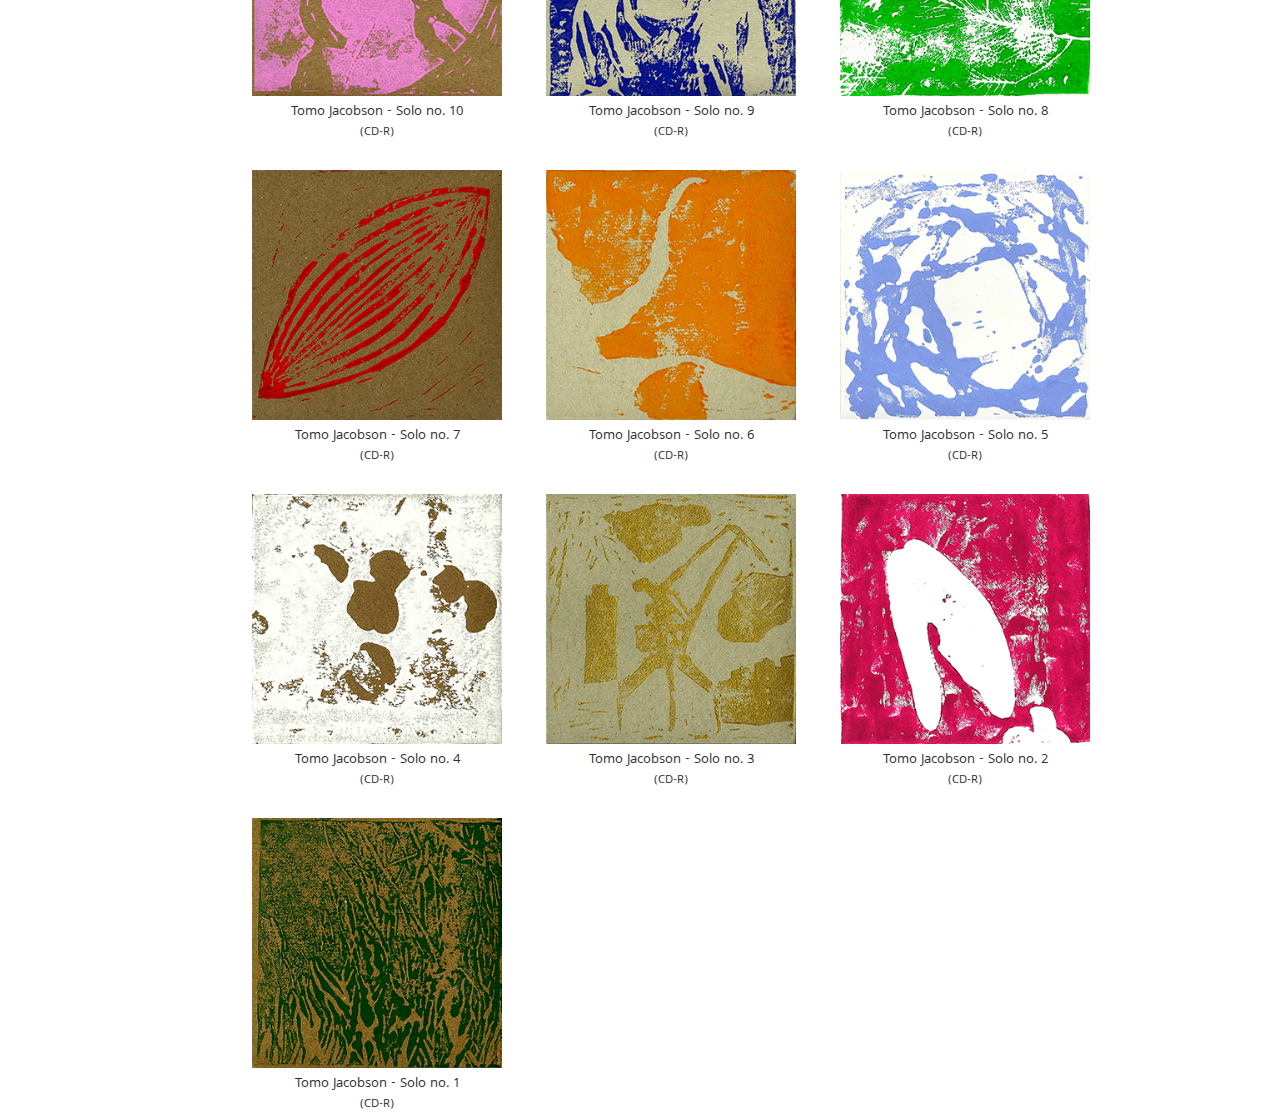
<file: catalog.htm>
<!DOCTYPE html PUBLIC "-//W3C//DTD XHTML 1.0 Strict//EN" "http://www.w3.org/TR/xhtml1/DTD/xhtml1-strict.dtd">

<html xmlns="http://www.w3.org/1999/xhtml"><head><meta http-equiv="Content-Type" content="text/html; charset=UTF-8">

<meta name="description" content="">
<meta name="keywords" content="">
<meta name="author" content="Tomo Jacobson">
<title>Gotta Let It Out</title>
<link href="./style.css" type="text/css" rel="stylesheet">  
<link href="https://fonts.googleapis.com/css?family=Khula" rel="stylesheet">
<!--[if lt IE 9]>
<script src="http://ie7-js.googlecode.com/svn/version/2.1(beta4)/IE9.js"></script>
<![endif]-->
</head>

<body>
	<div class="container">
	
	<div class="sidebar">
<h1><a href="http://gottaletitout.com/"><img src="./glio.jpg"/></a></h1>
<ul class="menu">
<li><a href="about.htm">about</a></li>
<li><a href="catalog.htm">catalog</a></li>
</ul>
	</div>

	<div class="content-box">
	<div class="content">
		
	<a href="https://gottaletitout.bandcamp.com/album/days-of-impermanence" target="_blank"><div class="item-box"><div class="tumb"><img src="./pics/days-cov.jpg" height="250px" width="250px"></div><div class="sub">Sean Hamilton - Days of Impermanence<div class="small">(CD)</div></div></div></a>
	<a href="https://gottaletitout.bandcamp.com/album/the-past-is-a-black-hole" target="_blank"><div class="item-box"><div class="tumb"><img src="./pics/black-cov.jpg" height="250px" width="250px"></div><div class="sub">THE PAST IS A BLACK HOLE - THE PAST IS A BLACK HOLE<div class="small">(cassette)</div></div></div></a>
	<a href="https://gottaletitout.bandcamp.com/album/id-ee" target="_blank"><div class="item-box"><div class="tumb"><img src="./pics/idee-cov.jpg" height="250px" width="250px"></div><div class="sub">Bartosz Szablowski - Id​(​ee)<div class="small">(CD)</div></div></div></a>
	<a href="https://gottaletitout.bandcamp.com/album/with-black-arch" target="_blank"><div class="item-box"><div class="tumb"><img src="./pics/arch-cov.jpg" height="250px" width="250px"></div><div class="sub">Darius Heid / Wilbert de Joode / Kresten Osgood - With Black Arch<div class="small">(CD)</div></div></div></a>
	<a href="https://gottaletitout.bandcamp.com/album/low-tide" target="_blank"><div class="item-box"><div class="tumb"><img src="./pics/low-cov.jpg" height="250px" width="250px"></div><div class="sub">Sacha Perry / Ben Street / Kresten Osgood - Low Tide<div class="small">(CD)</div></div></div></a>
	<a href="https://gottaletitout.bandcamp.com/album/the-knapsack-the-hat-and-the-horn" target="_blank"><div class="item-box"><div class="tumb"><img src="./pics/hein-cov.jpg" height="250px" width="250px"></div><div class="sub">Hein Westgaard / Katt Hernandez / Raymond Strid - The Knapsack, The Hat, and The Horn<div class="small">(CD)</div></div></div></a>
	<a href="https://gottaletitout.bandcamp.com/album/easy-to-remember" target="_blank"><div class="item-box"><div class="tumb"><img src="./pics/gilb-cov.jpg" height="250px" width="250px"></div><div class="sub">Holmström / Jansson / Osgood + Ström - Easy to Remember<div class="small">(CD)</div></div></div></a>
	<a href="https://gottaletitout.bandcamp.com/album/for-jerome" target="_blank"><div class="item-box"><div class="tumb"><img src="./pics/jerome-cov.jpg" height="250px" width="250px"></div><div class="sub">Rasmus Kjær + Jerome Cooper & Tomo Jacobson - for Jerome<div class="small">(cassette)</div></div></div></a>
	<a href="https://gottaletitout.bandcamp.com/album/light-time-and-space" target="_blank"><div class="item-box"><div class="tumb"><img src="./pics/andrej-cov.jpg" height="250px" width="250px"></div><div class="sub">Andrej Thompson - Light, Time and Space<div class="small">(CD)</div></div></div></a>
	<a href="https://gottaletitout.bandcamp.com/album/all-the-wonders-of-six-little-spoons" target="_blank"><div class="item-box"><div class="tumb"><img src="./pics/spoons-cov.jpg" height="250px" width="250px"></div><div class="sub">Szymon Wójcik - All the Wonders of Six Little Spoons<div class="small">(color vinyl)</div></div></div></a>
	<a href="https://gottaletitout.bandcamp.com/album/toise" target="_blank"><div class="item-box"><div class="tumb"><img src="./pics/toise-cov.jpg" height="250px" width="250px"></div><div class="sub">TOMO - toise/-<div class="small">(vinyl)</div></div></div></a>
	<a href="https://gottaletitout.bandcamp.com/album/what-is-jazz" target="_blank"><div class="item-box"><div class="tumb"><img src="./pics/jazz-cov.jpg" height="250px" width="250px"></div><div class="sub">TOMO - what is jazz?<div class="small">(vinyl)</div></div></div></a>
	<a href="https://gottaletitout.bandcamp.com/album/spiritual-drum-kingship" target="_blank"><div class="item-box"><div class="tumb"><img src="./pics/kingship-cov.jpg" height="250px" width="250px"></div><div class="sub">Kresten Osgood / Bob Moses / Tisziji Muñoz - Spiritual Drum Kingship<div class="small">(CD)</div></div></div></a>
	<a href="https://gottaletitout.bandcamp.com/album/trio" target="_blank"><div class="item-box"><div class="tumb"><img src="./pics/trio-cov.jpg" height="250px" width="250px"></div><div class="sub">Jesper Nordberg - TRIO<div class="small">(CD)</div></div></div></a>
	<a href="https://gottaletitout.bandcamp.com/album/plays" target="_blank"><div class="item-box"><div class="tumb"><img src="./pics/plays-cov.jpg" height="250px" width="250px"></div><div class="sub">TOMO - PLAYS<div class="small">(Mini-CD)</div></div></div></a>
	<a href="https://gottaletitout.bandcamp.com/album/homecoming-medley-or-society-into-sound" target="_blank"><div class="item-box"><div class="tumb"><img src="./pics/society-cov.jpg" height="250px" width="250px"></div><div class="sub">SOUNDING SOCIETY - HOMECOMING MEDLEY or SOCIETY INTO SOUND<div class="small">(CD)</div></div></div></a>
	<a href="https://gottaletitout.bandcamp.com/album/spirit-spirit" target="_blank"><div class="item-box"><div class="tumb"><img src="./pics/spirit-cov.jpg" height="250px" width="250px"></div><div class="sub">Torben Snekkestad / Søren Kjærgaard / Tomo Jacobson - SPIRIT SPIRIT<div class="small">(color vinyl)</div></div></div></a>
	<a href="https://gottaletitout.bandcamp.com/album/variations-on-no-particular-theme-part-2" target="_blank"><div class="item-box"><div class="tumb"><img src="./pics/var2-cov.jpg" height="250px" width="250px"></div><div class="sub">Maneri/Kalmanovitch/Jacobson/Osgood - Variations On No Particular Theme - Part 2&nbsp;&nbsp;<span class="small">(color vinyl)</span></div></div></a>
	<a href="https://gottaletitout.bandcamp.com/album/variations-on-no-particular-theme-part-1" target="_blank"><div class="item-box"><div class="tumb"><img src="./pics/var1-cov.jpg" height="250px" width="250px"></div><div class="sub">Maneri/Kalmanovitch/Jacobson/Osgood - Variations On No Particular Theme - Part 1&nbsp;&nbsp;<span class="small">(color vinyl)</span></div></div></a>
	<a href="https://gottaletitout.bandcamp.com/album/litterjug" target="_blank"><div class="item-box"><div class="tumb"><img src="./pics/litt-cov.jpg" height="250px" width="250px"></div><div class="sub">LITTERJUG - LITTERJUG<div class="small">(CD)</div></div></div></a>
	<a href="https://gottaletitout.bandcamp.com/album/the-cod-and-the-cat" target="_blank"><div class="item-box"><div class="tumb"><img src="./pics/cod-cov.jpg" height="250px" width="250px"></div><div class="sub">Kristian Tangvik - The Cod and the Cat<div class="small">(cassette)</div></div></div></a>
	<a href="https://gottaletitout.bandcamp.com/album/drimpro" target="_blank"><div class="item-box"><div class="tumb"><img src="./pics/drimpro-cov.jpg" height="250px" width="250px"></div><div class="sub">WOOD ORGANIZATION - Drimpro<div class="small">(cassette)</div></div></div></a>
	<a href="https://gottaletitout.bandcamp.com/album/graduation" target="_blank"><div class="item-box"><div class="tumb"><img src="./pics/gradu-cov.jpg" height="250px" width="250px"></div><div class="sub">Il sogno - Graduation<div class="small">(double vinyl & CD)</div></div></div></a>
	<a href="https://gottaletitout.bandcamp.com/album/vhw7" target="_blank"><div class="item-box"><div class="tumb"><img src="./pics/vhw7-cov.jpg" height="250px" width="250px"></div><div class="sub">Sun Araw + Tomo Jacobson - VHW7<div class="small">(CD)</div></div></div></a>
	<a href="https://gottaletitout.bandcamp.com/album/loplop" target="_blank"><div class="item-box"><div class="tumb"><img src="./pics/loplop-cov.jpg" height="250px" width="250px"></div><div class="sub">LOPLOP - LOPLOP<div class="small">(CD)</div></div></div></a>
	<a href="https://gottaletitout.bandcamp.com/album/i-noise-you-lion" target="_blank"><div class="item-box"><div class="tumb"><img src="./pics/jonasthea-cov.jpg" height="250px" width="250px"></div><div class="sub">Jonas Engel, Thea Soti - I NOISE, YOU LION<div class="small">(digital dl & book)</div></div></div></a>
	<a href="https://gottaletitout.bandcamp.com/album/something-about-bathrooms-and-schizophrenia" target="_blank"><div class="item-box"><div class="tumb"><img src="./pics/johnarne-cov.jpg" height="250px" width="250px"></div><div class="sub">John Arne Rånes - ...something about bathrooms and schizophrenia<div class="small">(CD)</div></div></div></a>
	<a href="https://gottaletitout.bandcamp.com/album/oneness-and-the-transcendent-truth" target="_blank"><div class="item-box"><div class="tumb"><img src="./pics/karlis-cov.jpg" height="250px" width="250px"></div><div class="sub">Kārlis Auziņš - Oneness And The Transcendent Truth<div class="small">(CD)</div></div></div></a>
	<a href="https://gottaletitout.bandcamp.com/album/nullpluss" target="_blank"><div class="item-box"><div class="tumb"><img src="./pics/tangvik-cov.jpg" height="250px" width="250px"></div><div class="sub">Kristian Tangvik - nullpluss<div class="small">(vinyl)</div></div></div></a>
	<a href="https://gottaletitout.bandcamp.com/album/symphony-wackoedipus-metamorphic" target="_blank"><div class="item-box"><div class="tumb"><img src="./pics/warmbladderCD-cov.jpg" height="250px" width="250px"></div><div class="sub">WARMBLADDER - symphony wackoedipus "metamorphic"<div class="small">(CD)</div></div></div></a>
	<a href="https://gottaletitout.bandcamp.com/album/gunk-the-movie-ost-download-original-or-not" target="_blank"><div class="item-box"><div class="tumb"><img src="./pics/warmbladderMC-cov.jpg" height="250px" width="250px"></div><div class="sub">WARMBLADDER - GUNK The Movie OST download original or not<div class="small">(cassette)</div></div></div></a>
	<a href="https://gottaletitout.bandcamp.com/album/miko-aj-trzaska-adam-melbye-jeppe-h-jgaard-rune-lohse" target="_blank"><div class="item-box"><div class="tumb"><img src="./pics/7-trzaska-cov.jpg" height="250px" width="250px"></div><div class="sub">Rune Lohse -7- - Mikołaj Trzaska / Adam Melbye / Jeppe Højgaard / Rune Lohse<div class="small">(vinyl in one copy only)</div></div></div></a>
	<a href="https://gottaletitout.bandcamp.com/album/reindeer" target="_blank"><div class="item-box"><div class="tumb"><img src="./pics/7-reindeer-cov.jpg" height="250px" width="250px"></div><div class="sub">Rune Lohse -7- - Reindeer<div class="small">(vinyl in one copy only)</div></div></div></a>
	<a href="https://gottaletitout.bandcamp.com/album/herb-robertson-jeppe-zeeberg-rune-lohse" target="_blank"><div class="item-box"><div class="tumb"><img src="./pics/7-herb-cov.jpg" height="250px" width="250px"></div><div class="sub">Rune Lohse -7- - Herb Robertson / Jeppe Zeeberg / Rune Lohse<div class="small">(vinyl in one copy only)</div></div></div></a>
	<a href="https://gottaletitout.bandcamp.com/album/romantic-guitars" target="_blank"><div class="item-box"><div class="tumb"><img src="./pics/7-romantic-cov.jpg" height="250px" width="250px"></div><div class="sub">Rune Lohse -7- - Romantic Guitars<div class="small">(vinyl in one copy only)</div></div></div></a>
	<a href="https://gottaletitout.bandcamp.com/album/martin-klapper-peter-friis-stephan-sieben-rune-lohse" target="_blank"><div class="item-box"><div class="tumb"><img src="./pics/7-klapper-cov.jpg" height="250px" width="250px"></div><div class="sub">Rune Lohse -7- - Martin Klapper / Peter Friis / Stephan Sieben / Rune Lohse<div class="small">(vinyl in one copy only)</div></div></div></a>
	<a href="https://gottaletitout.bandcamp.com/album/kids" target="_blank"><div class="item-box"><div class="tumb"><img src="./pics/7-kids-cov.jpg" height="250px" width="250px"></div><div class="sub">Rune Lohse -7- - Kids<div class="small">(vinyl in one copy only)</div></div></div></a>
	<a href="https://gottaletitout.bandcamp.com/album/k-mpeband" target="_blank"><div class="item-box"><div class="tumb"><img src="./pics/7-kaempe-cov.jpg" height="250px" width="250px"></div><div class="sub">Rune Lohse -7- - Kæmpeband<div class="small">(vinyl in one copy only)</div></div></div></a>
	<a href="https://gottaletitout.bandcamp.com/album/underwater-disco" target="_blank"><div class="item-box"><div class="tumb"><img src="./pics/nenne-cov.jpg" height="250px" width="250px"></div><div class="sub">Nenne - Underwater Disco<div class="small">(CD with picture book)</div></div></div></a>
	<a href="https://gottaletitout.bandcamp.com/album/farm-fresh" target="_blank"><div class="item-box"><div class="tumb"><img src="./pics/maria-cov.jpg" height="250px" width="250px"></div><div class="sub">Maria Faust / Tim Dahl / Weasel Walter - Farm Fresh<div class="small">(vinyl & CD)</div></div></div></a>
	<a href="https://gottaletitout.bandcamp.com/album/casper-nyvang-rasks-slow-evolution-ensemble" target="_blank"><div class="item-box"><div class="tumb"><img src="./pics/casper-cov.jpg" height="250px" width="250px"></div><div class="sub">Casper Nyvang Rask's</br>"Slow Evolution Ensemble"<div class="small">(vinyl)</div></div></div></a>
	<a href="https://gottaletitout.bandcamp.com/album/1" target="_blank"><div class="item-box"><div class="tumb"><img src="./pics/claustrophone-cov.jpg" height="250px" width="250px"></div><div class="sub">CLAUSTROPHONE - #1<div class="small">(cassette)</div></div></div></a>
	<a href="https://gottaletitout.bandcamp.com/album/egin" target="_blank"><div class="item-box"><div class="tumb"><img src="./pics/egin-cov.jpg" height="250px" width="250px"></div><div class="sub">Dyberg / Masing / Rodrigues /</br>Rodrigues / Jacobson - Egin<div class="small">(CD)</div></div></div></a>
	<a href="https://gottaletitout.bandcamp.com/album/live-in-berlin" target="_blank"><div class="item-box"><div class="tumb"><img src="./pics/berlin-cov.jpg" height="250px" width="250px"></div><div class="sub">Mount Meander - Live in Berlin<div class="small">(CD)</div></div></div></a>
	<a href="https://gottaletitout.bandcamp.com/album/before-zero-crossing" target="_blank"><div class="item-box"><div class="tumb"><img src="./pics/timothee-cov.jpg" height="250px" width="250px"></div><div class="sub">Timothée Quost - Before Zero Crossing<div class="small">(CD)</div></div></div></a>
	<a href="https://gottaletitout.bandcamp.com/album/spirit-of-gaia" target="_blank"><div class="item-box"><div class="tumb"><img src="./pics/nikita-cov.jpg" height="250px" width="250px"></div><div class="sub">Nikita Rafaelov - Spirit of Gaia<div class="small">(vinyl, cassette & CD)</div></div></div></a>
	<a href="https://gottaletitout.bandcamp.com/album/split-body" target="_blank"><div class="item-box"><div class="tumb"><img src="./pics/split-cov.jpg" height="250px" width="250px"></div><div class="sub">jacobson/friis/maniscalco + kārlis auziņš solo - split : body<div class="small">(cassette)</div></div></div></a>
	<a href="https://gottaletitout.bandcamp.com/album/h-bama" target="_blank"><div class="item-box"><div class="tumb"><img src="./pics/hobama-cov.jpg" height="250px" width="250px"></div><div class="sub">Claus Højensgård | Emanuele Maniscalco | Nelide Bandello - høbama<div class="small">(vinyl & CD)</div></div></div></a>
	<a href="https://gottaletitout.bandcamp.com/album/separation" target="_blank"><div class="item-box"><div class="tumb"><img src="./pics/separation-cov.jpg" height="250px" width="250px"></div><div class="sub">Nick Martin - Separation<div class="small">(double vinyl)</div></div></div></a>
	<a href="https://gottaletitout.bandcamp.com/album/dont-cry-you-shit" target="_blank"><div class="item-box"><div class="tumb"><img src="./pics/howwhy-cov.jpg" height="250px" width="250px"></div><div class="sub">How?Why? - Don't cry, you shit!<div class="small">(cassette)</div></div></div></a>
	<a href="https://gottaletitout.bandcamp.com/album/dont-cry-you-shit" target="_blank"><div class="item-box"><div class="tumb"><img src="./pics/hoguas-cov.jpg" height="250px" width="250px"></div><div class="sub">Letiția Despina - hoguaș<div class="small">(book)</div></div></div></a>
	<a href="https://gottaletitout.bandcamp.com/album/lake-of-light-compositions-for-aquasonics" target="_blank"><div class="item-box"><div class="tumb"><img src="./pics/aquasonics-cov.jpg" height="250px" width="250px"></div><div class="sub">William Parker - Lake of Light : Compositions for AquaSonics<div class="small">(CD)</div></div></div></a>
	<a href="https://gottaletitout.bandcamp.com/album/birthday" target="_blank"><div class="item-box"><div class="tumb"><img src="./pics/ilsogno-cov.jpg" height="250px" width="250px"></div><div class="sub">Il sogno - Birthday<div class="small">(vinyl)</div></div></div></a>
	<a href="https://gottaletitout.bandcamp.com/album/wood-organization" target="_blank"><div class="item-box"><div class="tumb"><img src="./pics/wood-cov.jpg" height="250px" width="250px"></div><div class="sub">Wood Organization<div class="small">(cassette)</div></div></div></a>
	<a href="https://gottaletitout.bandcamp.com/album/faster" target="_blank"><div class="item-box"><div class="tumb"><img src="./pics/faster-cov.jpg" height="250px" width="250px"></div><div class="sub">faster!<div class="small">(cassette)</div></div></div></a>
	<a href="https://gottaletitout.bandcamp.com/album/solo-no-12" target="_blank"><div class="item-box"><div class="tumb"><img src="./pics/solo12-cov.jpg" height="250px" width="250px"></div><div class="sub">Tomo Jacobson - Solo no. 12<div class="small">(CD-R)</div></div></div></a>
	<a href="https://gottaletitout.bandcamp.com/album/solo-no-11" target="_blank"><div class="item-box"><div class="tumb"><img src="./pics/solo11-cov.jpg" height="250px" width="250px"></div><div class="sub">Tomo Jacobson - Solo no. 11<div class="small">(CD-R)</div></div></div></a>
	<a href="https://gottaletitout.bandcamp.com/album/solo-no-10" target="_blank"><div class="item-box"><div class="tumb"><img src="./pics/solo10-cov.jpg" height="250px" width="250px"></div><div class="sub">Tomo Jacobson - Solo no. 10<div class="small">(CD-R)</div></div></div></a>
	<a href="https://gottaletitout.bandcamp.com/album/solo-no-9" target="_blank"><div class="item-box"><div class="tumb"><img src="./pics/solo9-cov.jpg" height="250px" width="250px"></div><div class="sub">Tomo Jacobson - Solo no. 9<div class="small">(CD-R)</div></div></div></a>
	<a href="https://gottaletitout.bandcamp.com/album/solo-no-8" target="_blank"><div class="item-box"><div class="tumb"><img src="./pics/solo8-cov.jpg" height="250px" width="250px"></div><div class="sub">Tomo Jacobson - Solo no. 8<div class="small">(CD-R)</div></div></div></a>
	<a href="https://gottaletitout.bandcamp.com/album/solo-no-7" target="_blank"><div class="item-box"><div class="tumb"><img src="./pics/solo7-cov.jpg" height="250px" width="250px"></div><div class="sub">Tomo Jacobson - Solo no. 7<div class="small">(CD-R)</div></div></div></a>
	<a href="https://gottaletitout.bandcamp.com/album/solo-no-6" target="_blank"><div class="item-box"><div class="tumb"><img src="./pics/solo6-cov.jpg" height="250px" width="250px"></div><div class="sub">Tomo Jacobson - Solo no. 6<div class="small">(CD-R)</div></div></div></a>
	<a href="https://gottaletitout.bandcamp.com/album/solo-no-5" target="_blank"><div class="item-box"><div class="tumb"><img src="./pics/solo5-cov.jpg" height="250px" width="250px"></div><div class="sub">Tomo Jacobson - Solo no. 5<div class="small">(CD-R)</div></div></div></a>
	<a href="https://gottaletitout.bandcamp.com/album/solo-no-4" target="_blank"><div class="item-box"><div class="tumb"><img src="./pics/solo4-cov.jpg" height="250px" width="250px"></div><div class="sub">Tomo Jacobson - Solo no. 4<div class="small">(CD-R)</div></div></div></a>
	<a href="https://gottaletitout.bandcamp.com/album/solo-no-3" target="_blank"><div class="item-box"><div class="tumb"><img src="./pics/solo3-cov.jpg" height="250px" width="250px"></div><div class="sub">Tomo Jacobson - Solo no. 3<div class="small">(CD-R)</div></div></div></a>
	<a href="https://gottaletitout.bandcamp.com/album/solo-no-2" target="_blank"><div class="item-box"><div class="tumb"><img src="./pics/solo2-cov.jpg" height="250px" width="250px"></div><div class="sub">Tomo Jacobson - Solo no. 2<div class="small">(CD-R)</div></div></div></a>
	<a href="https://gottaletitout.bandcamp.com/album/solo-no-1" target="_blank"><div class="item-box"><div class="tumb"><img src="./pics/solo1-cov.jpg" height="250px" width="250px"></div><div class="sub">Tomo Jacobson - Solo no. 1<div class="small">(CD-R)</div></div></div></a>
	</div>
	</div>
</body>
	
</html>
</file>
<file: style.css>
html, body {
    height: 100%;
    margin: 0;
    font-size: 14px;
	font-family: 'Khula', sans-serif;
    color: #2f2f2f;
	background: white;
}

.containter {
	width: 100%;
    height: 100%;
}

/* menu */

.sidebar {
    height: 100%;
    width: 230px;
    position: fixed;
    z-index: 1;
	background-color: white;
}

h1 {
	font-size: 19px;
	font-weight: bold;
	margin-top: 30px;
	margin-left: 40px;
}

.underline {
	text-decoration: underline;
}

ul.menu {
    list-style-type: none;
    margin-top: 50px;
	margin-left: 40px;
    padding: 0;
}

li {
	padding-bottom: 5px;	
}

li.padded {
	padding-left: 15px;
}

li.nolink:hover {
	text-decoration: underline;
    cursor: pointer;
}

a {
	text-decoration: none;
    color: #2f2f2f;;
}

a:hover {
	text-decoration: underline;
}

.content-box {
	padding-left: 230px;
	padding-right: 40px;
	padding-top: 68px;
    height: 100%;
}

.content-index {
	width: 500px;
	padding-top: 15px;
	padding-left: 15px;
}

.content {
	width: 900px;
}

.item-box {
	width: 250px;
    height: 280px;
	padding: 22px;
	padding-bottom: 22px;
	position: relative;
	float: left;
}

.item-box:hover {
	opacity: 0.8;
    filter: alpha(opacity=80); /* For IE8 and earlier */
}

 .tumb {
	width: 250px;
    height: 250px;
	position: relative;
 }

 .sub {
	width: 250px;
    height: 30px;
	position: relative;
	margin-top: 5px;
	text-align: center;
 }
 
.small {
	font-size: 12px;
}
 
 .about {
 }
 
 
/* dropdown 

.dropbtn {
    cursor: pointer;
}

.dropbtn:hover {
	text-decoration: underline;
}

.dropdown-content {
    display: none;
    position: relative;
    background-color: white;
    z-index: 1;
	padding-left: 10px;
}

.dropdown-content a {
    color: black;
    text-decoration: none;
    display: block;
}

.dropdown-content a:hover {
	text-decoration: underline;
}

.dropdown:hover .dropdown-content {
    display: block;
}


<li><div class="dropdown">
  <div class="dropbtn">videos</div>
  <div class="dropdown-content">  
    <a href="#">places</a>
    <a href="#">people</a>
    <a href="#">to be or not</a></div>
</div></li>

*/

/* content */
</file>
